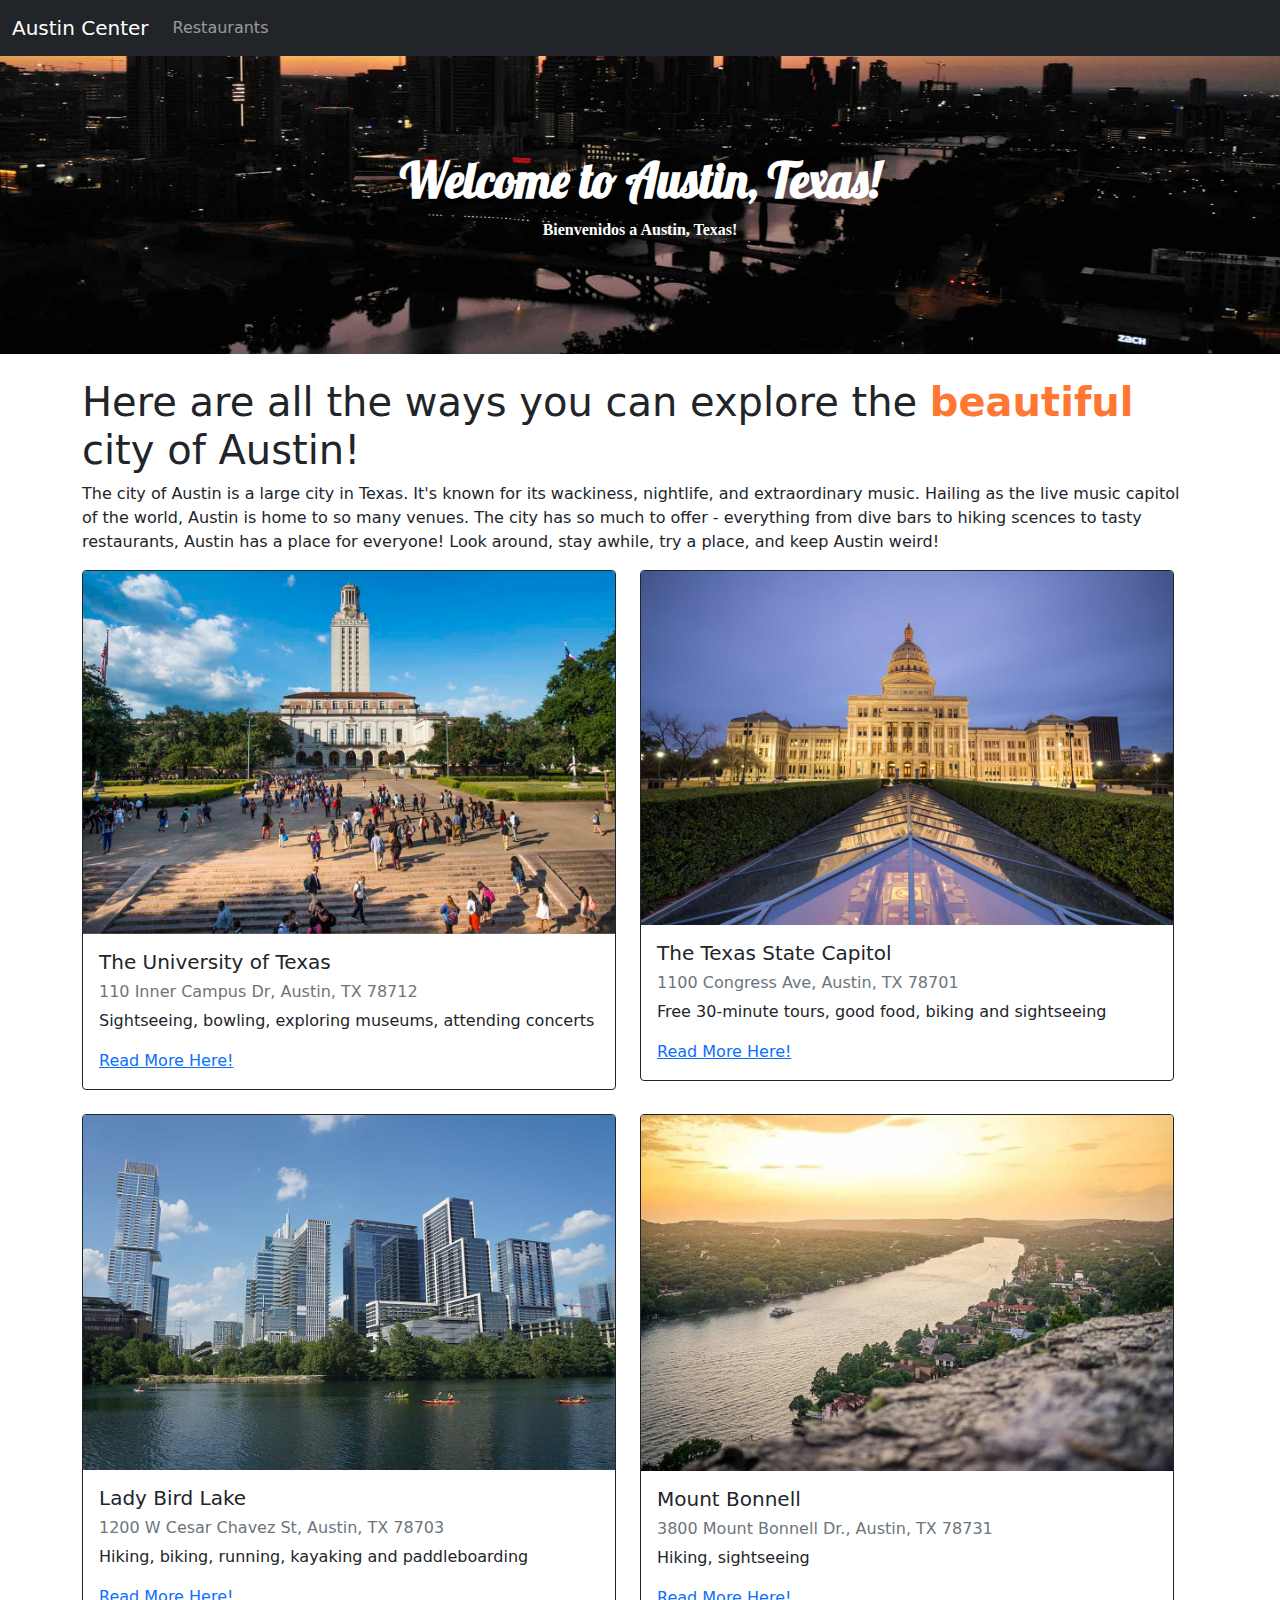
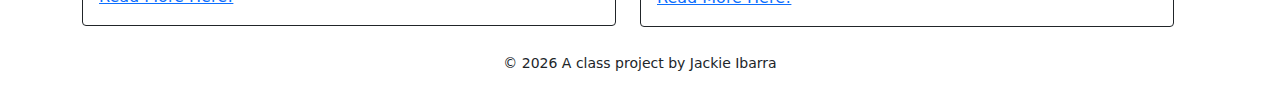
<file: docs/index.html>
<!doctype html>
<html lang="en">
  <!-- A Intro to Coding for Journalists class project -->
  <head>
    <title> Welcome to Austin | Home </title>
    <meta name="description" content="Default description">
    <meta charset="utf-8">
    <meta http-equiv="X-UA-Compatible" content="IE=edge"/>
    <meta name="viewport" content="width=device-width, initial-scale=1, maximum-scale=1">
    <link rel="stylesheet" href="css/main.css">
    <link rel="preconnect" href="https://fonts.googleapis.com">
    <link rel="preconnect" href="https://fonts.gstatic.com" crossorigin>
    <link href="https://fonts.googleapis.com/css2?family=Acme&family=Indie+Flower&display=swap" rel="stylesheet">
    <link rel="preconnect" href="https://fonts.googleapis.com">
    <link rel="preconnect" href="https://fonts.gstatic.com" crossorigin>
    <link href="https://fonts.googleapis.com/css2?family=Acme&family=Indie+Flower&family=Lobster&display=swap" rel="stylesheet">
  </head>
  <body>
    <nav class="navbar navbar-expand-lg navbar-dark bg-dark">
  <div class="container-fluid">
    <a class="navbar-brand" href="index.html">Austin Center</a>
    <button class="navbar-toggler" type="button" data-bs-toggle="collapse" data-bs-target="#navbarNavDropdown" aria-controls="navbarNavDropdown" aria-expanded="false" aria-label="Toggle navigation">
      <span class="navbar-toggler-icon"></span>
    </button>
  <div class="collapse navbar-collapse" id="navbarNavDropdown">
    <ul class="navbar-nav">
      <li class="nav-item">
         <a class="nav-link" href="restaurants.html">Restaurants</a>
      </li>
    </ul>
    </div>
  </div>
</nav>
    <div id="jumbo" class="p-5 mb-4 bg-light">
  <div class="container-fluid py-5 text-center">
    <h1 class="display-5 fw-bold">Welcome to Austin, Texas!</h1>
    <p id= "subheader" class= "fw-bold">Bienvenidos a Austin, Texas!</p>
  </div>
</div>

    
<div class="container">
  <div class="row">
    <div class="col">
      <h1>Here are all the ways you can explore the <span style="color:#FF7733;font-weight:bold" >beautiful </span> city of Austin!</h1>
      <p>The city of Austin is a large city in Texas. It's known for its wackiness, nightlife, and extraordinary music. Hailing as the live music capitol of the world, Austin is home to so many venues. The city has so much to offer - everything from dive bars to hiking scences to tasty restaurants, Austin has a place for everyone! Look around, stay awhile, try a place, and keep Austin weird! </p>
    </div>
  <div class="row">
    
    <div class="col-sm-6 col-lg-6">
      <div class="card mb-4 border-dark">
        <img src= "img/univ-of-tx.jpg" class="card-img-top" alt="a restaurant in Austin"> 
        <div class="card-body">
          <h5 class="card-title">The University of Texas</h5>
          <h6 class= "card-subhead text-secondary"> 110 Inner Campus Dr, Austin, TX 78712</h6>
          <p class= "card-text"> Sightseeing, bowling, exploring museums, attending concerts</p>
          <a href="blog/university-of-texas.html" target="_blank" >Read More Here!</a>
      </div>
    </div>
  </div>
    
    <div class="col-sm-6 col-lg-6">
      <div class="card mb-4 border-dark">
        <img src= "img/texas-state-capitol.jpg" class="card-img-top" alt="a restaurant in Austin"> 
        <div class="card-body">
          <h5 class="card-title">The Texas State Capitol</h5>
          <h6 class= "card-subhead text-secondary"> 1100 Congress Ave, Austin, TX 78701</h6>
          <p class= "card-text"> Free 30-minute tours, good food, biking and sightseeing</p>
          <a href="blog/texas-state-capitol.html" target="_blank" >Read More Here!</a>
      </div>
    </div>
  </div>
    
    <div class="col-sm-6 col-lg-6">
      <div class="card mb-4 border-dark">
        <img src= "img/lady-bird-lake.jpg" class="card-img-top" alt="a restaurant in Austin"> 
        <div class="card-body">
          <h5 class="card-title">Lady Bird Lake</h5>
          <h6 class= "card-subhead text-secondary"> 1200 W Cesar Chavez St, Austin, TX 78703</h6>
          <p class= "card-text"> Hiking, biking, running, kayaking and paddleboarding</p>
          <a href="blog/lady-bird-lake.html" target="_blank" >Read More Here!</a>
      </div>
    </div>
  </div>
    
    <div class="col-sm-6 col-lg-6">
      <div class="card mb-4 border-dark">
        <img src= "img/mount-bonnell.jpg" class="card-img-top" alt="a restaurant in Austin"> 
        <div class="card-body">
          <h5 class="card-title">Mount Bonnell</h5>
          <h6 class= "card-subhead text-secondary"> 3800 Mount Bonnell Dr., Austin, TX 78731</h6>
          <p class= "card-text"> Hiking, sightseeing</p>
          <a href="blog/mount-bonnell.html" target="_blank" >Read More Here!</a>
      </div>
    </div>
  </div>
    
  </div>
</div>


    <footer>
<p id="legal" class="center-block text-center">
  <small>&copy; <span class="copyright-year"></span>
  A class project by Jackie Ibarra
</p>
</footer>


    <script src="js/jquery.js"></script>
    <script src="js/popper.js"></script>
    <script src="js/bootstrap.js"></script>
    <script src="js/scripts.js"></script>
  </body>
</html>
</file>
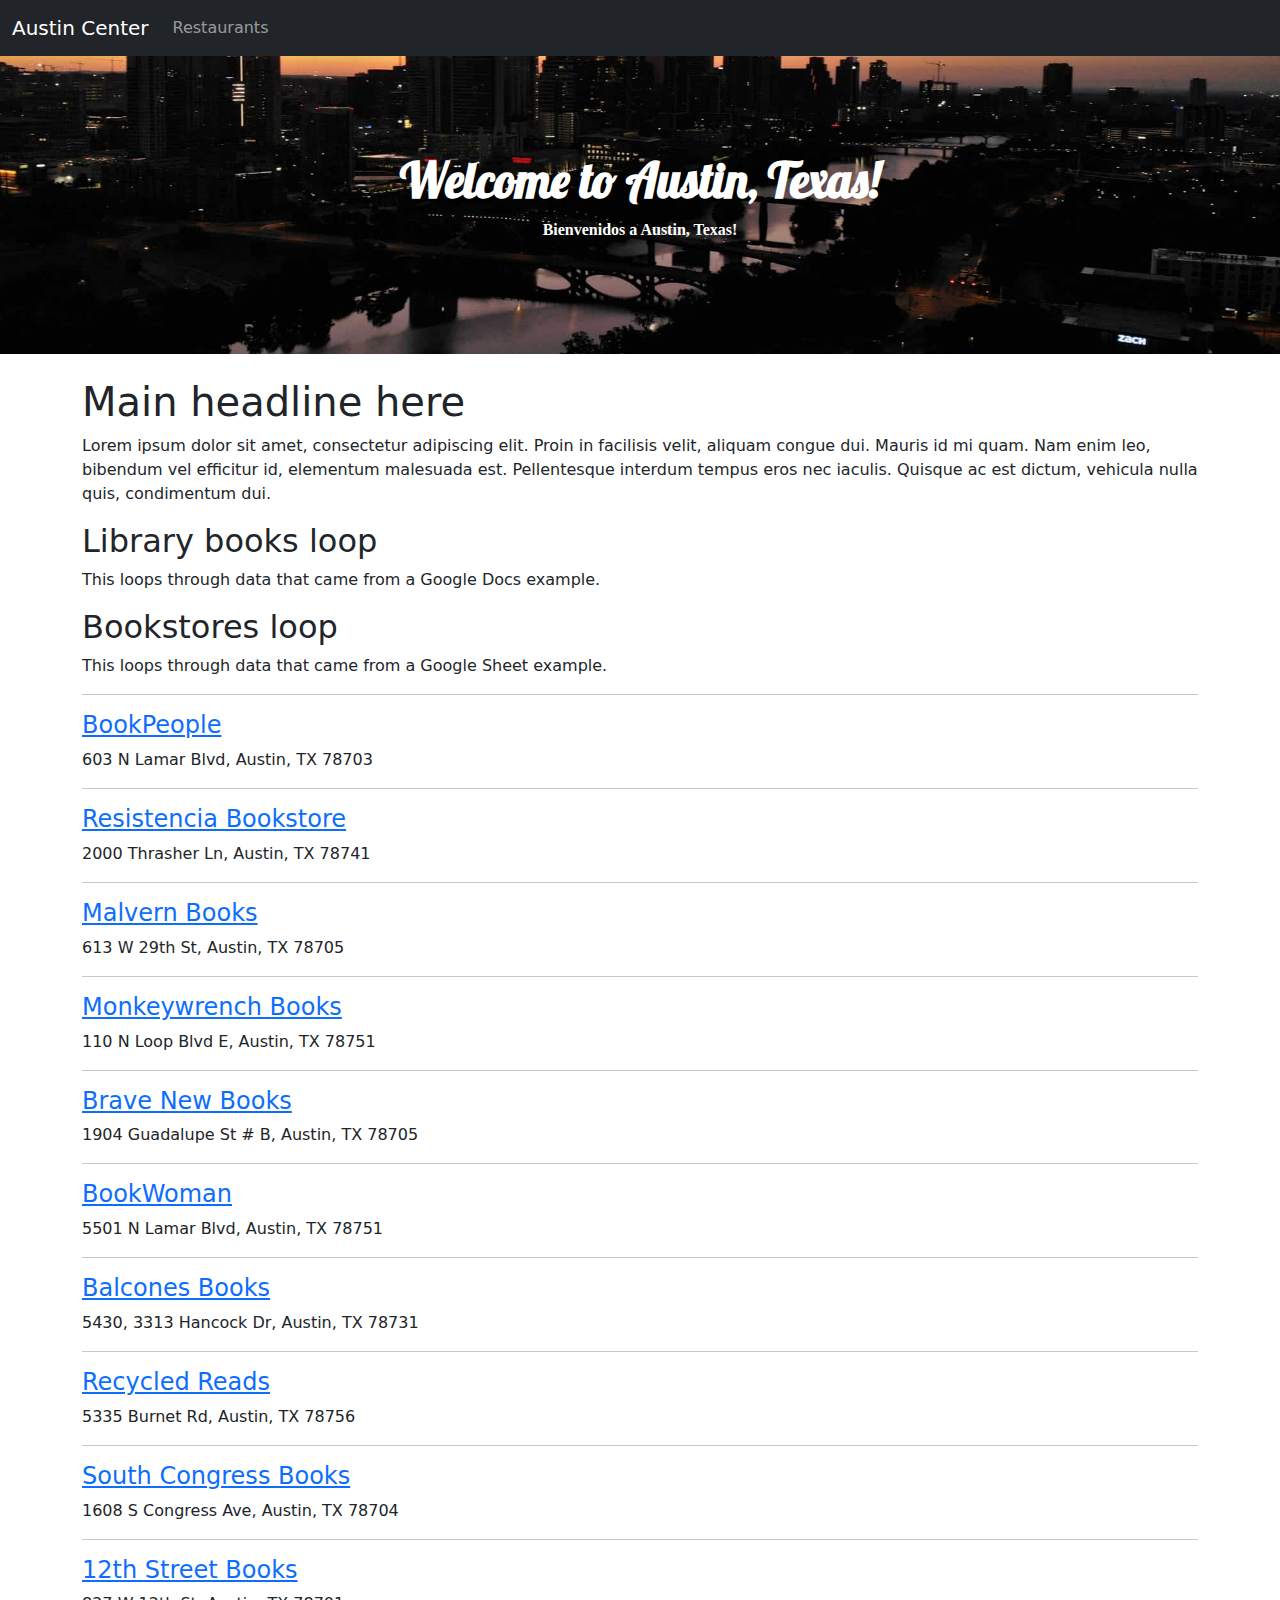
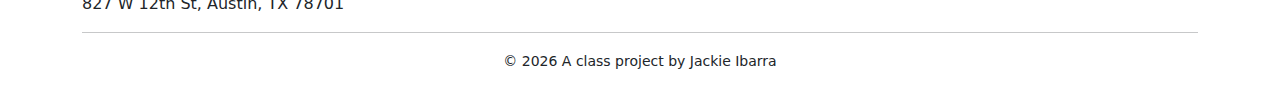
<file: docs/index-example.html>
<!doctype html>
<html lang="en">
  <!-- A Intro to Coding for Journalists class project -->
  <head>
    <title> Welcome to Austin |Index page title</title>
    <meta name="description" content="The index search description for this page goes here.">
    <meta charset="utf-8">
    <meta http-equiv="X-UA-Compatible" content="IE=edge"/>
    <meta name="viewport" content="width=device-width, initial-scale=1, maximum-scale=1">
    <link rel="stylesheet" href="css/main.css">
    <link rel="preconnect" href="https://fonts.googleapis.com">
    <link rel="preconnect" href="https://fonts.gstatic.com" crossorigin>
    <link href="https://fonts.googleapis.com/css2?family=Acme&family=Indie+Flower&display=swap" rel="stylesheet">
    <link rel="preconnect" href="https://fonts.googleapis.com">
    <link rel="preconnect" href="https://fonts.gstatic.com" crossorigin>
    <link href="https://fonts.googleapis.com/css2?family=Acme&family=Indie+Flower&family=Lobster&display=swap" rel="stylesheet">
  </head>
  <body>
    <nav class="navbar navbar-expand-lg navbar-dark bg-dark">
  <div class="container-fluid">
    <a class="navbar-brand" href="index.html">Austin Center</a>
    <button class="navbar-toggler" type="button" data-bs-toggle="collapse" data-bs-target="#navbarNavDropdown" aria-controls="navbarNavDropdown" aria-expanded="false" aria-label="Toggle navigation">
      <span class="navbar-toggler-icon"></span>
    </button>
  <div class="collapse navbar-collapse" id="navbarNavDropdown">
    <ul class="navbar-nav">
      <li class="nav-item">
         <a class="nav-link" href="restaurants.html">Restaurants</a>
      </li>
    </ul>
    </div>
  </div>
</nav>
    <div id="jumbo" class="p-5 mb-4 bg-light">
  <div class="container-fluid py-5 text-center">
    <h1 class="display-5 fw-bold">Welcome to Austin, Texas!</h1>
    <p id= "subheader" class= "fw-bold">Bienvenidos a Austin, Texas!</p>
  </div>
</div>

    
<div class="container">
  <h1>Main headline here</h1>
  <p>Lorem ipsum dolor sit amet, consectetur adipiscing elit. Proin in facilisis velit, aliquam congue dui. Mauris id mi quam. Nam enim leo, bibendum vel efficitur id, elementum malesuada est. Pellentesque interdum tempus eros nec iaculis. Quisque ac est dictum, vehicula nulla quis, condimentum dui.</p>
  <h2>Library books loop</h2>
  <p>This loops through data that came from a Google Docs example.</p>
  <div class="row">
    
  </div>
  <h2>Bookstores loop</h2>
  <p>This loops through data that came from a Google Sheet example.</p>
  <hr>
  
    <h3><a href="https://www.bookpeople.com/" target="_blank">BookPeople</a></h3>
    <p>603 N Lamar Blvd, Austin, TX 78703</p>
    <hr>
  
    <h3><a href="https://www.resistenciabooks.com/" target="_blank">Resistencia Bookstore</a></h3>
    <p>2000 Thrasher Ln, Austin, TX 78741</p>
    <hr>
  
    <h3><a href="http://malvernbooks.com/" target="_blank">Malvern Books</a></h3>
    <p>613 W 29th St, Austin, TX 78705</p>
    <hr>
  
    <h3><a href="https://www.monkeywrenchbooks.org/" target="_blank">Monkeywrench Books</a></h3>
    <p>110 N Loop Blvd E, Austin, TX 78751</p>
    <hr>
  
    <h3><a href="https://www.facebook.com/bravenewbookstore/" target="_blank">Brave New Books</a></h3>
    <p>1904 Guadalupe St # B, Austin, TX 78705</p>
    <hr>
  
    <h3><a href="https://www.ebookwoman.com/" target="_blank">BookWoman</a></h3>
    <p>5501 N Lamar Blvd, Austin, TX 78751</p>
    <hr>
  
    <h3><a href="https://balconesbooks.com/" target="_blank">Balcones Books</a></h3>
    <p>5430, 3313 Hancock Dr, Austin, TX 78731</p>
    <hr>
  
    <h3><a href="http://library.austintexas.gov/recycled-reads" target="_blank">Recycled Reads</a></h3>
    <p>5335 Burnet Rd, Austin, TX 78756</p>
    <hr>
  
    <h3><a href="https://southcongressbooks.com/" target="_blank">South Congress Books</a></h3>
    <p>1608 S Congress Ave, Austin, TX 78704</p>
    <hr>
  
    <h3><a href="https://www.12thstreetbooks.com/" target="_blank">12th Street Books</a></h3>
    <p>827 W 12th St, Austin, TX 78701</p>
    <hr>
  
</div>


    <footer>
<p id="legal" class="center-block text-center">
  <small>&copy; <span class="copyright-year"></span>
  A class project by Jackie Ibarra
</p>
</footer>


    <script src="js/jquery.js"></script>
    <script src="js/popper.js"></script>
    <script src="js/bootstrap.js"></script>
    <script src="js/scripts.js"></script>
  </body>
</html>
</file>
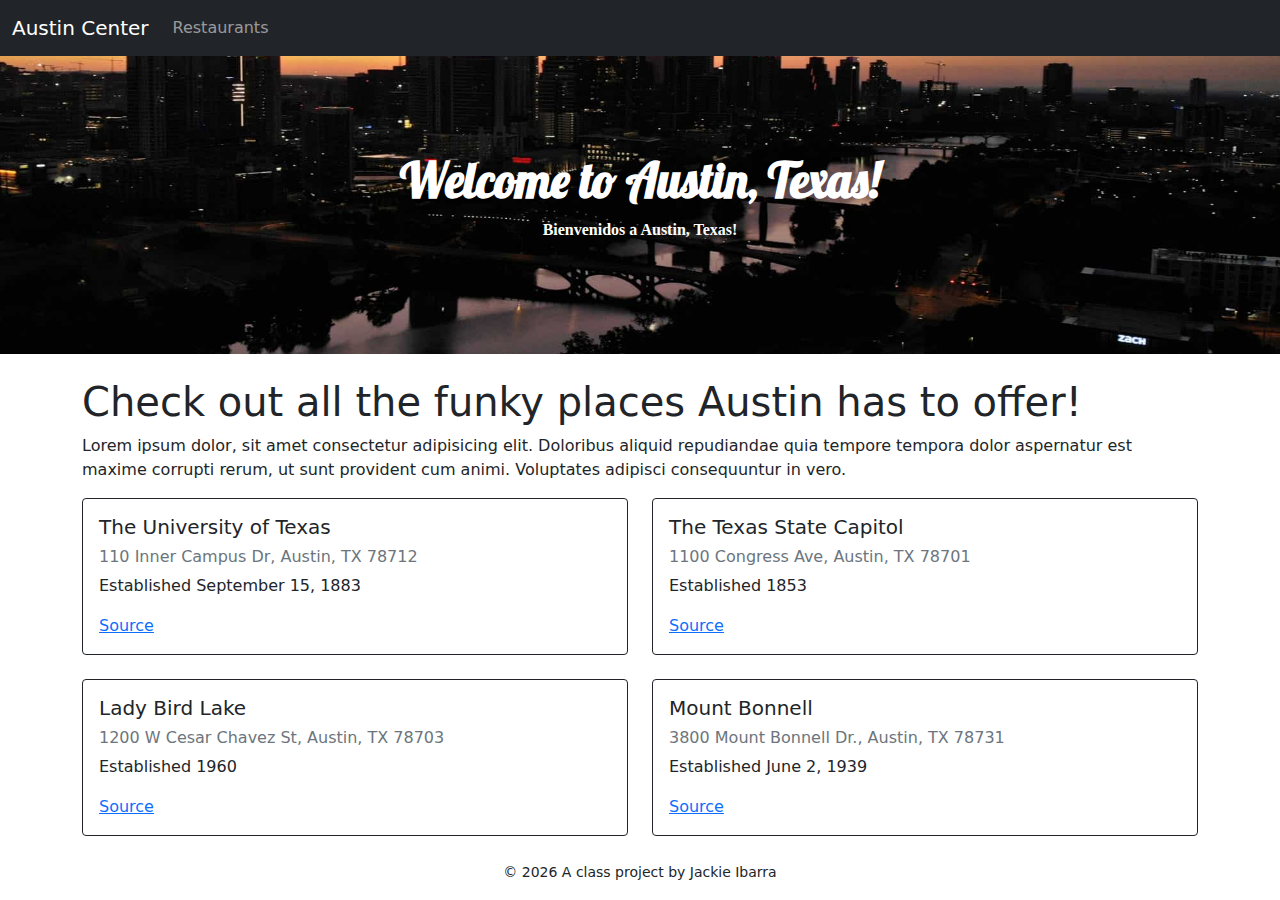
<file: docs/landmarks.html>
<!doctype html>
<html lang="en">
  <!-- A Intro to Coding for Journalists class project -->
  <head>
    <title> Welcome to Austin |Home</title>
    <meta name="description" content="Default description">
    <meta charset="utf-8">
    <meta http-equiv="X-UA-Compatible" content="IE=edge"/>
    <meta name="viewport" content="width=device-width, initial-scale=1, maximum-scale=1">
    <link rel="stylesheet" href="css/main.css">
    <link rel="preconnect" href="https://fonts.googleapis.com">
    <link rel="preconnect" href="https://fonts.gstatic.com" crossorigin>
    <link href="https://fonts.googleapis.com/css2?family=Acme&family=Indie+Flower&display=swap" rel="stylesheet">
    <link rel="preconnect" href="https://fonts.googleapis.com">
    <link rel="preconnect" href="https://fonts.gstatic.com" crossorigin>
    <link href="https://fonts.googleapis.com/css2?family=Acme&family=Indie+Flower&family=Lobster&display=swap" rel="stylesheet">
  </head>
  <body>
    <nav class="navbar navbar-expand-lg navbar-dark bg-dark">
  <div class="container-fluid">
    <a class="navbar-brand" href="index.html">Austin Center</a>
    <button class="navbar-toggler" type="button" data-bs-toggle="collapse" data-bs-target="#navbarNavDropdown" aria-controls="navbarNavDropdown" aria-expanded="false" aria-label="Toggle navigation">
      <span class="navbar-toggler-icon"></span>
    </button>
  <div class="collapse navbar-collapse" id="navbarNavDropdown">
    <ul class="navbar-nav">
      <li class="nav-item">
         <a class="nav-link" href="restaurants.html">Restaurants</a>
      </li>
    </ul>
    </div>
  </div>
</nav>
    <div id="jumbo" class="p-5 mb-4 bg-light">
  <div class="container-fluid py-5 text-center">
    <h1 class="display-5 fw-bold">Welcome to Austin, Texas!</h1>
    <p id= "subheader" class= "fw-bold">Bienvenidos a Austin, Texas!</p>
  </div>
</div>

    
<article class="container">
  <h1>Check out all the funky places Austin has to offer!</h1>
  <p>Lorem ipsum dolor, sit amet consectetur adipisicing elit. Doloribus aliquid repudiandae quia tempore tempora dolor aspernatur est maxime corrupti rerum, ut sunt provident cum animi. Voluptates adipisci consequuntur in vero.</p>
  <div class="row">
    
    <div class="col-sm-6 col-lg-6">
      <div class="card mb-4 border-dark">
        <div class="card-body">
          <h5 class="card-title"> The University of Texas</h5>
          <h6 class="card-subhead text-secondary"> 110 Inner Campus Dr, Austin, TX 78712 </h6>
          <p class="card-text"> Established September 15, 1883</p>
          <a href="http://www.utexas.edu" target="_blank" >Source</a>
      </div>
    </div>
  </div>
    
    <div class="col-sm-6 col-lg-6">
      <div class="card mb-4 border-dark">
        <div class="card-body">
          <h5 class="card-title"> The Texas State Capitol</h5>
          <h6 class="card-subhead text-secondary"> 1100 Congress Ave, Austin, TX 78701 </h6>
          <p class="card-text"> Established 1853</p>
          <a href="http://https://tspb.texas.gov/prop/tc/tc/capitol.html" target="_blank" >Source</a>
      </div>
    </div>
  </div>
    
    <div class="col-sm-6 col-lg-6">
      <div class="card mb-4 border-dark">
        <div class="card-body">
          <h5 class="card-title"> Lady Bird Lake</h5>
          <h6 class="card-subhead text-secondary"> 1200 W Cesar Chavez St, Austin, TX 78703 </h6>
          <p class="card-text"> Established 1960</p>
          <a href="https://austintexas.gov/page/lady-bird-lake" target="_blank" >Source</a>
      </div>
    </div>
  </div>
    
    <div class="col-sm-6 col-lg-6">
      <div class="card mb-4 border-dark">
        <div class="card-body">
          <h5 class="card-title"> Mount Bonnell</h5>
          <h6 class="card-subhead text-secondary"> 3800 Mount Bonnell Dr., Austin, TX 78731 </h6>
          <p class="card-text"> Established June 2, 1939</p>
          <a href="https://www.austintexas.org/listings/covert-park-at-mt-bonnell/2925/" target="_blank" >Source</a>
      </div>
    </div>
  </div>
    
</div>
</article>


    <footer>
<p id="legal" class="center-block text-center">
  <small>&copy; <span class="copyright-year"></span>
  A class project by Jackie Ibarra
</p>
</footer>


    <script src="js/jquery.js"></script>
    <script src="js/popper.js"></script>
    <script src="js/bootstrap.js"></script>
    <script src="js/scripts.js"></script>
  </body>
</html>
</file>
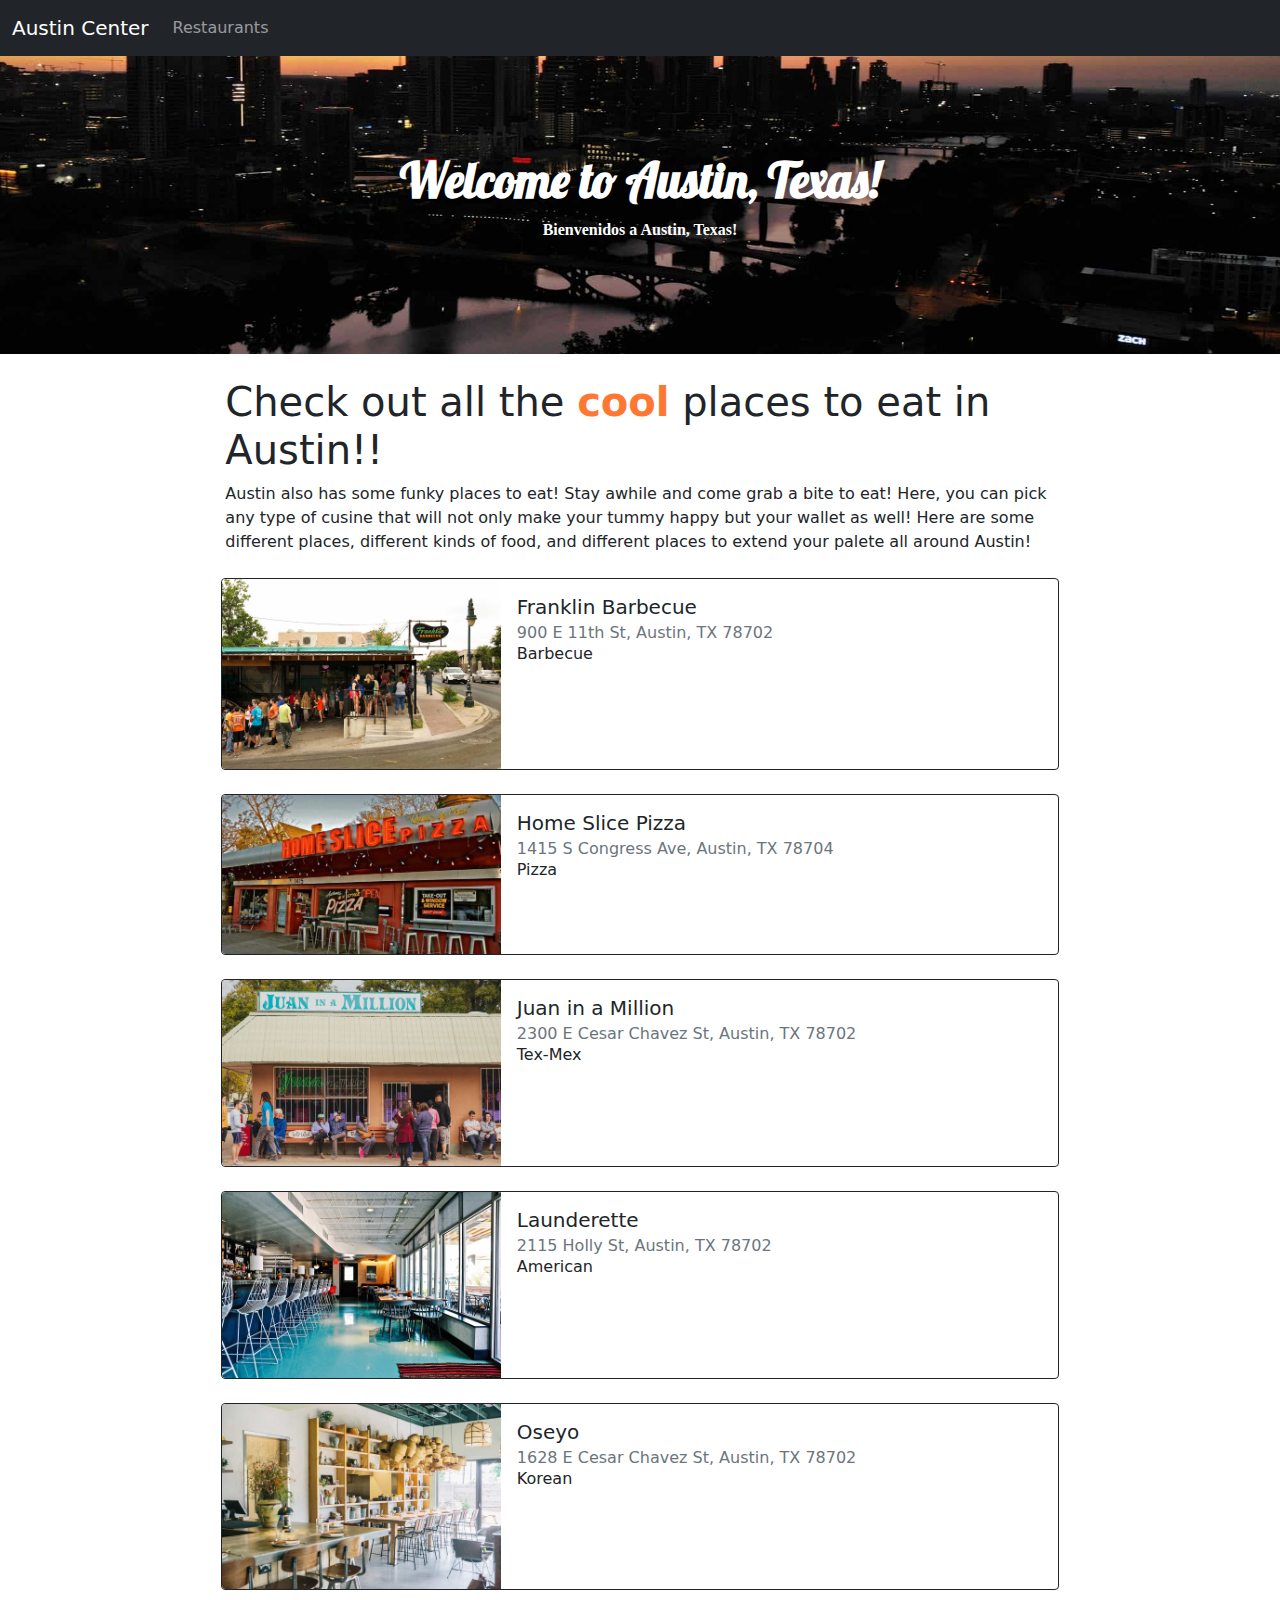
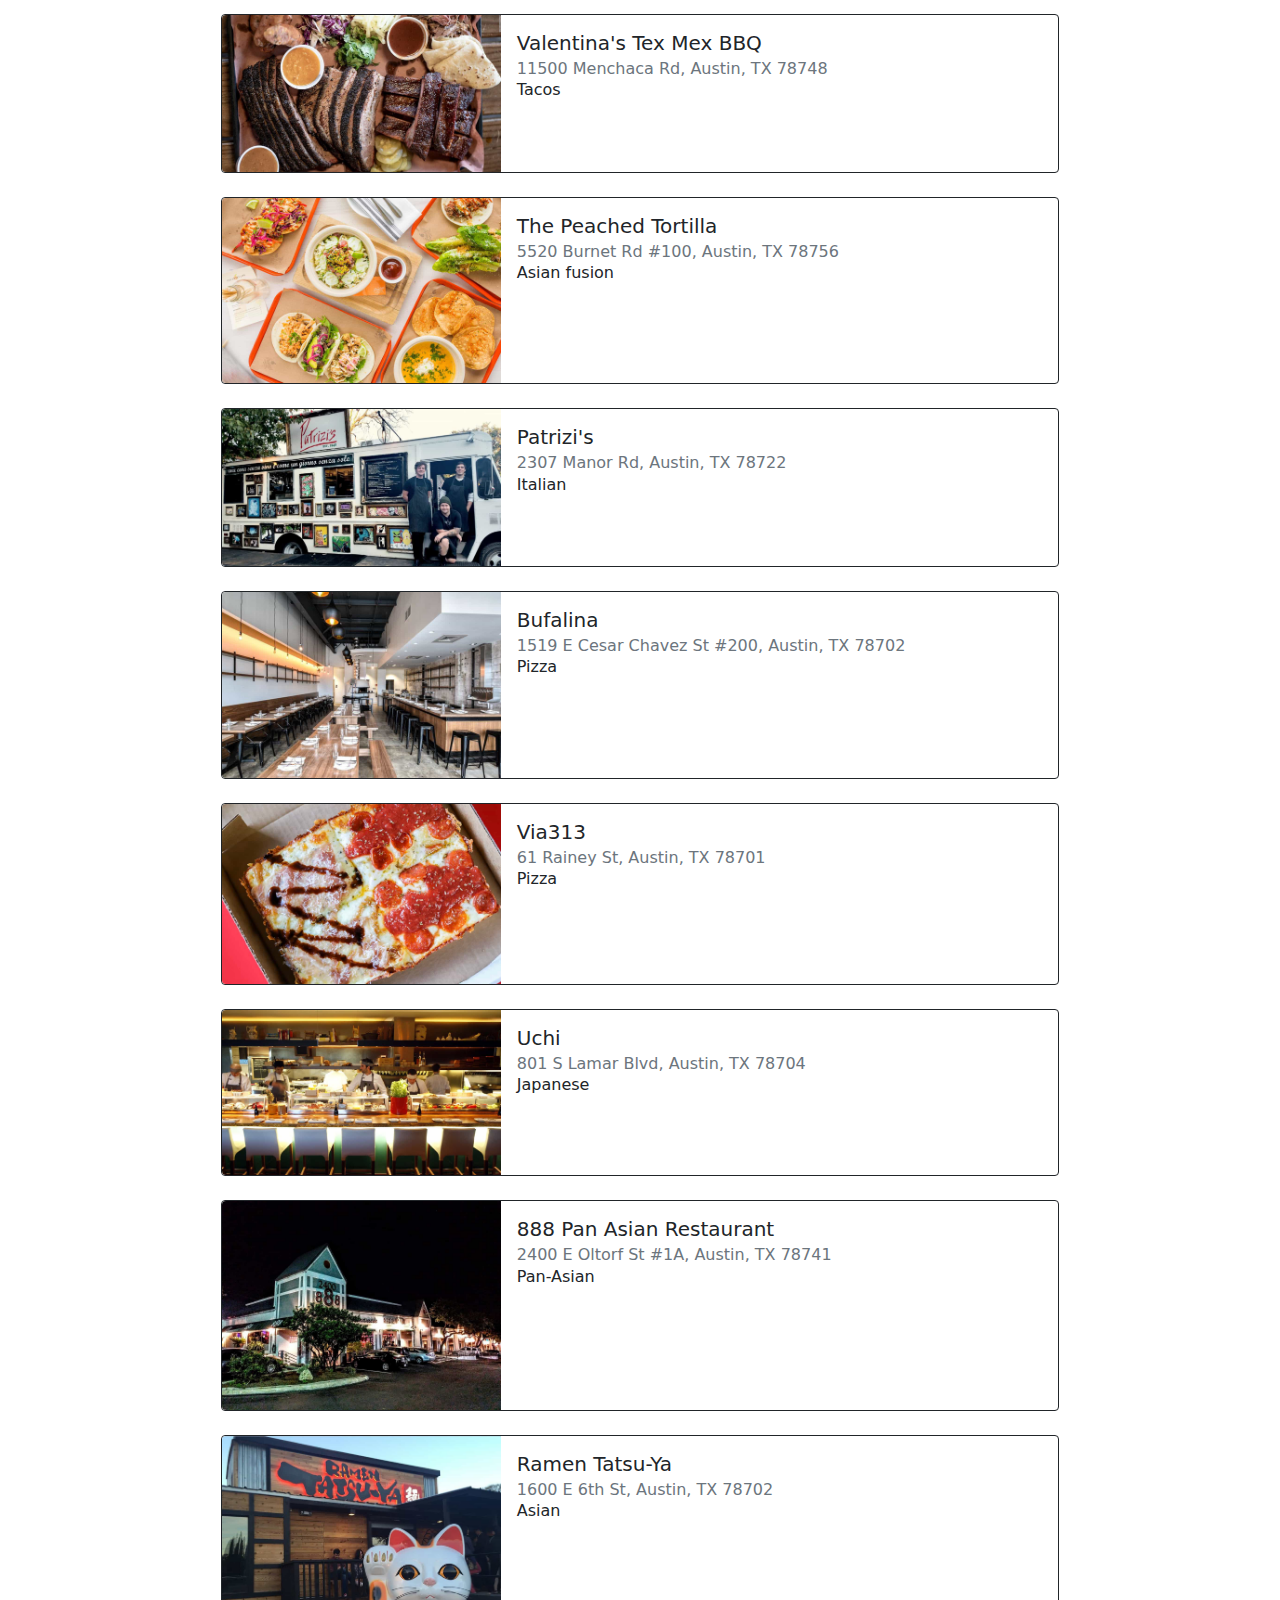
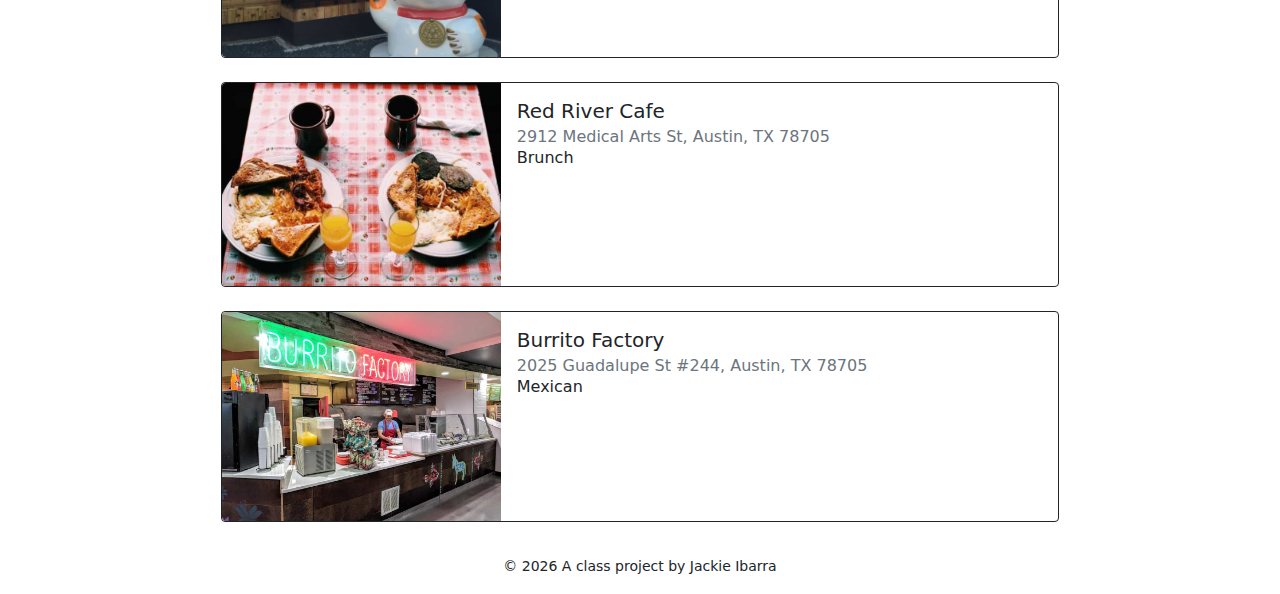
<file: docs/restaurants.html>
<!doctype html>
<html lang="en">
  <!-- A Intro to Coding for Journalists class project -->
  <head>
    <title> Welcome to Austin | Restaurants </title>
    <meta name="description" content="Default description">
    <meta charset="utf-8">
    <meta http-equiv="X-UA-Compatible" content="IE=edge"/>
    <meta name="viewport" content="width=device-width, initial-scale=1, maximum-scale=1">
    <link rel="stylesheet" href="css/main.css">
    <link rel="preconnect" href="https://fonts.googleapis.com">
    <link rel="preconnect" href="https://fonts.gstatic.com" crossorigin>
    <link href="https://fonts.googleapis.com/css2?family=Acme&family=Indie+Flower&display=swap" rel="stylesheet">
    <link rel="preconnect" href="https://fonts.googleapis.com">
    <link rel="preconnect" href="https://fonts.gstatic.com" crossorigin>
    <link href="https://fonts.googleapis.com/css2?family=Acme&family=Indie+Flower&family=Lobster&display=swap" rel="stylesheet">
  </head>
  <body>
    <nav class="navbar navbar-expand-lg navbar-dark bg-dark">
  <div class="container-fluid">
    <a class="navbar-brand" href="index.html">Austin Center</a>
    <button class="navbar-toggler" type="button" data-bs-toggle="collapse" data-bs-target="#navbarNavDropdown" aria-controls="navbarNavDropdown" aria-expanded="false" aria-label="Toggle navigation">
      <span class="navbar-toggler-icon"></span>
    </button>
  <div class="collapse navbar-collapse" id="navbarNavDropdown">
    <ul class="navbar-nav">
      <li class="nav-item">
         <a class="nav-link" href="restaurants.html">Restaurants</a>
      </li>
    </ul>
    </div>
  </div>
</nav>
    <div id="jumbo" class="p-5 mb-4 bg-light">
  <div class="container-fluid py-5 text-center">
    <h1 class="display-5 fw-bold">Welcome to Austin, Texas!</h1>
    <p id= "subheader" class= "fw-bold">Bienvenidos a Austin, Texas!</p>
  </div>
</div>

    
<article class="container col-lg-8">
  <h1>Check out all the <span style="color:#FF7733;font-weight: bold;" >cool</span> places to eat in Austin!!</h1>
  <p>Austin also has some funky places to eat! Stay awhile and come grab a bite to eat! Here, you can pick any type of cusine that will not only make your tummy happy but your wallet as well! Here are some different places, different kinds of food, and different places to extend your palete all around Austin!</p>
  <div class="row">
    <div class="p-2">
    
    <div class="card border-dark mb-4">
    <div class="row g-0">
      <div class="col-lg-4">
        <img src="img/franklin-bbq.jpg" class="img-fluid rounded-start" alt="...">
      </div>
      <div class="col-lg-8">
        <div class="card-body">
          <h5 class="card-title">Franklin Barbecue</h5>
          <h6 class="card-subtitle text-muted">900 E 11th St, Austin, TX 78702</h6>
          <p class="card-text">Barbecue</p>
        </div>
      </div>
  </div>
</div>
    
    <div class="card border-dark mb-4">
    <div class="row g-0">
      <div class="col-lg-4">
        <img src="img/homeslice-pizza.jpg" class="img-fluid rounded-start" alt="...">
      </div>
      <div class="col-lg-8">
        <div class="card-body">
          <h5 class="card-title">Home Slice Pizza</h5>
          <h6 class="card-subtitle text-muted">1415 S Congress Ave, Austin, TX 78704</h6>
          <p class="card-text">Pizza</p>
        </div>
      </div>
  </div>
</div>
    
    <div class="card border-dark mb-4">
    <div class="row g-0">
      <div class="col-lg-4">
        <img src="img/juan-in-a-million.jpg" class="img-fluid rounded-start" alt="...">
      </div>
      <div class="col-lg-8">
        <div class="card-body">
          <h5 class="card-title">Juan in a Million</h5>
          <h6 class="card-subtitle text-muted">2300 E Cesar Chavez St, Austin, TX 78702</h6>
          <p class="card-text">Tex-Mex</p>
        </div>
      </div>
  </div>
</div>
    
    <div class="card border-dark mb-4">
    <div class="row g-0">
      <div class="col-lg-4">
        <img src="img/launderette.jpg" class="img-fluid rounded-start" alt="...">
      </div>
      <div class="col-lg-8">
        <div class="card-body">
          <h5 class="card-title">Launderette</h5>
          <h6 class="card-subtitle text-muted">2115 Holly St, Austin, TX 78702</h6>
          <p class="card-text">American</p>
        </div>
      </div>
  </div>
</div>
    
    <div class="card border-dark mb-4">
    <div class="row g-0">
      <div class="col-lg-4">
        <img src="img/oseyo.jpg" class="img-fluid rounded-start" alt="...">
      </div>
      <div class="col-lg-8">
        <div class="card-body">
          <h5 class="card-title">Oseyo</h5>
          <h6 class="card-subtitle text-muted">1628 E Cesar Chavez St, Austin, TX 78702</h6>
          <p class="card-text">Korean</p>
        </div>
      </div>
  </div>
</div>
    
    <div class="card border-dark mb-4">
    <div class="row g-0">
      <div class="col-lg-4">
        <img src="img/valentinas.jpg" class="img-fluid rounded-start" alt="...">
      </div>
      <div class="col-lg-8">
        <div class="card-body">
          <h5 class="card-title">Valentina&#39;s Tex Mex BBQ</h5>
          <h6 class="card-subtitle text-muted">11500 Menchaca Rd, Austin, TX 78748</h6>
          <p class="card-text">Tacos</p>
        </div>
      </div>
  </div>
</div>
    
    <div class="card border-dark mb-4">
    <div class="row g-0">
      <div class="col-lg-4">
        <img src="img/peached-tortilla.jpg" class="img-fluid rounded-start" alt="...">
      </div>
      <div class="col-lg-8">
        <div class="card-body">
          <h5 class="card-title">The Peached Tortilla</h5>
          <h6 class="card-subtitle text-muted">5520 Burnet Rd #100, Austin, TX 78756</h6>
          <p class="card-text">Asian fusion</p>
        </div>
      </div>
  </div>
</div>
    
    <div class="card border-dark mb-4">
    <div class="row g-0">
      <div class="col-lg-4">
        <img src="img/patrizis.jpg" class="img-fluid rounded-start" alt="...">
      </div>
      <div class="col-lg-8">
        <div class="card-body">
          <h5 class="card-title">Patrizi&#39;s</h5>
          <h6 class="card-subtitle text-muted">2307 Manor Rd, Austin, TX 78722</h6>
          <p class="card-text">Italian</p>
        </div>
      </div>
  </div>
</div>
    
    <div class="card border-dark mb-4">
    <div class="row g-0">
      <div class="col-lg-4">
        <img src="img/bufalina.jpg" class="img-fluid rounded-start" alt="...">
      </div>
      <div class="col-lg-8">
        <div class="card-body">
          <h5 class="card-title">Bufalina</h5>
          <h6 class="card-subtitle text-muted">1519 E Cesar Chavez St #200, Austin, TX 78702</h6>
          <p class="card-text">Pizza</p>
        </div>
      </div>
  </div>
</div>
    
    <div class="card border-dark mb-4">
    <div class="row g-0">
      <div class="col-lg-4">
        <img src="img/via313.jpg" class="img-fluid rounded-start" alt="...">
      </div>
      <div class="col-lg-8">
        <div class="card-body">
          <h5 class="card-title">Via313</h5>
          <h6 class="card-subtitle text-muted">61 Rainey St, Austin, TX 78701</h6>
          <p class="card-text">Pizza</p>
        </div>
      </div>
  </div>
</div>
    
    <div class="card border-dark mb-4">
    <div class="row g-0">
      <div class="col-lg-4">
        <img src="img/uchi.jpg" class="img-fluid rounded-start" alt="...">
      </div>
      <div class="col-lg-8">
        <div class="card-body">
          <h5 class="card-title">Uchi</h5>
          <h6 class="card-subtitle text-muted">801 S Lamar Blvd, Austin, TX 78704</h6>
          <p class="card-text">Japanese</p>
        </div>
      </div>
  </div>
</div>
    
    <div class="card border-dark mb-4">
    <div class="row g-0">
      <div class="col-lg-4">
        <img src="img/888.jpg" class="img-fluid rounded-start" alt="...">
      </div>
      <div class="col-lg-8">
        <div class="card-body">
          <h5 class="card-title">888 Pan Asian Restaurant</h5>
          <h6 class="card-subtitle text-muted">2400 E Oltorf St #1A, Austin, TX 78741</h6>
          <p class="card-text">Pan-Asian</p>
        </div>
      </div>
  </div>
</div>
    
    <div class="card border-dark mb-4">
    <div class="row g-0">
      <div class="col-lg-4">
        <img src="img/ramentatsuya.jpg" class="img-fluid rounded-start" alt="...">
      </div>
      <div class="col-lg-8">
        <div class="card-body">
          <h5 class="card-title">Ramen Tatsu-Ya</h5>
          <h6 class="card-subtitle text-muted">1600 E 6th St, Austin, TX 78702</h6>
          <p class="card-text">Asian</p>
        </div>
      </div>
  </div>
</div>
    
    <div class="card border-dark mb-4">
    <div class="row g-0">
      <div class="col-lg-4">
        <img src="img/redrivercafe.jpg" class="img-fluid rounded-start" alt="...">
      </div>
      <div class="col-lg-8">
        <div class="card-body">
          <h5 class="card-title">Red River Cafe</h5>
          <h6 class="card-subtitle text-muted">2912 Medical Arts St, Austin, TX 78705</h6>
          <p class="card-text">Brunch</p>
        </div>
      </div>
  </div>
</div>
    
    <div class="card border-dark mb-4">
    <div class="row g-0">
      <div class="col-lg-4">
        <img src="img/burritofactory.jpg" class="img-fluid rounded-start" alt="...">
      </div>
      <div class="col-lg-8">
        <div class="card-body">
          <h5 class="card-title">Burrito Factory</h5>
          <h6 class="card-subtitle text-muted">2025 Guadalupe St #244, Austin, TX 78705</h6>
          <p class="card-text">Mexican</p>
        </div>
      </div>
  </div>
</div>
    
</div>
</article>


    <footer>
<p id="legal" class="center-block text-center">
  <small>&copy; <span class="copyright-year"></span>
  A class project by Jackie Ibarra
</p>
</footer>


    <script src="js/jquery.js"></script>
    <script src="js/popper.js"></script>
    <script src="js/bootstrap.js"></script>
    <script src="js/scripts.js"></script>
  </body>
</html>
</file>
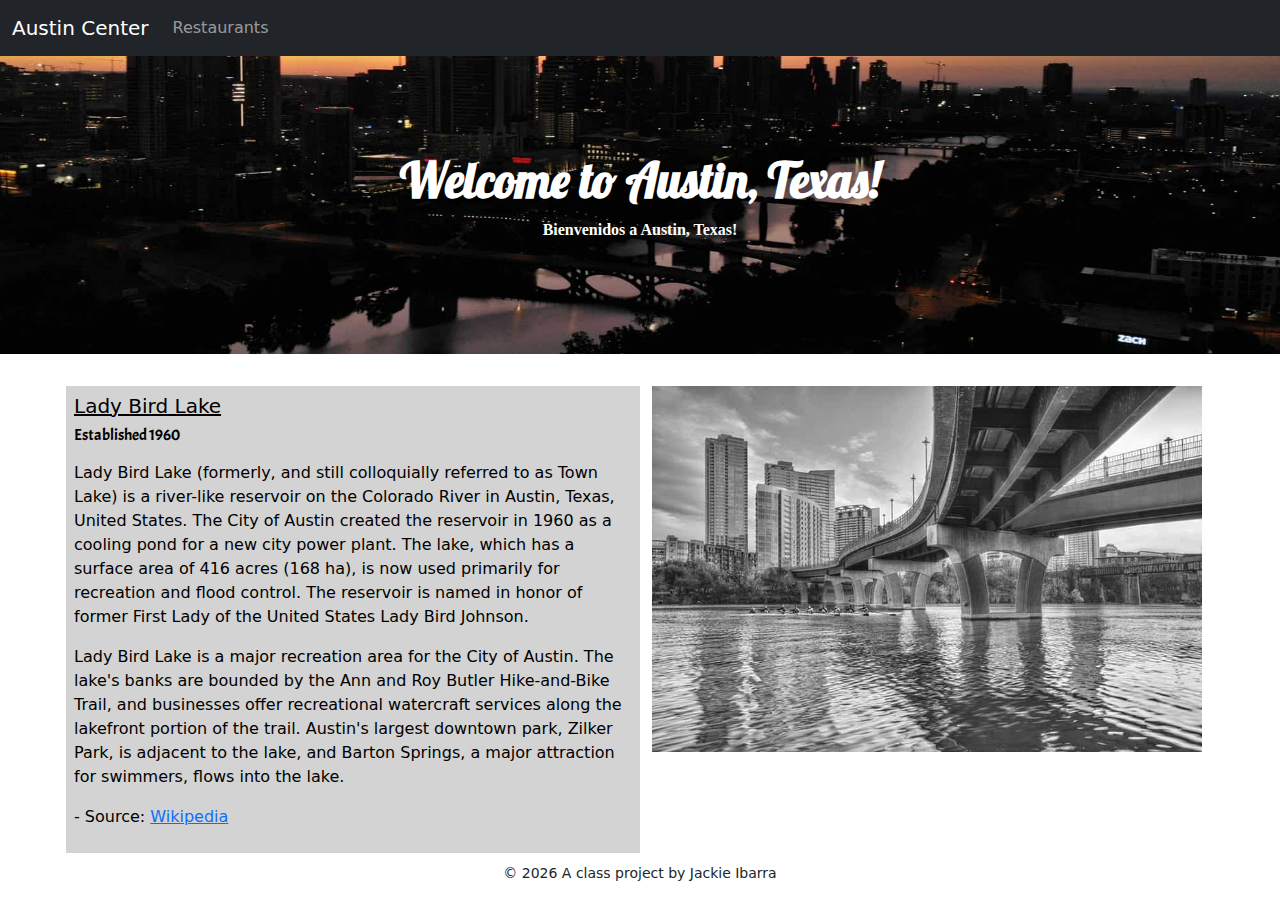
<file: docs/blog/lady-bird-lake.html>
<!doctype html>
<html lang="en">
  <!-- A Intro to Coding for Journalists class project -->
  <head>
    <title> Welcome to Austin |</title>
    <meta name="description" content=" Landmarks ">
    <meta charset="utf-8">
    <meta http-equiv="X-UA-Compatible" content="IE=edge"/>
    <meta name="viewport" content="width=device-width, initial-scale=1, maximum-scale=1">
    <link rel="stylesheet" href="../css/main.css">
    <link rel="preconnect" href="https://fonts.googleapis.com">
    <link rel="preconnect" href="https://fonts.gstatic.com" crossorigin>
    <link href="https://fonts.googleapis.com/css2?family=Acme&family=Indie+Flower&display=swap" rel="stylesheet">
    <link rel="preconnect" href="https://fonts.googleapis.com">
    <link rel="preconnect" href="https://fonts.gstatic.com" crossorigin>
    <link href="https://fonts.googleapis.com/css2?family=Acme&family=Indie+Flower&family=Lobster&display=swap" rel="stylesheet">
  </head>
  <body>
    <nav class="navbar navbar-expand-lg navbar-dark bg-dark">
  <div class="container-fluid">
    <a class="navbar-brand" href="../index.html">Austin Center</a>
    <button class="navbar-toggler" type="button" data-bs-toggle="collapse" data-bs-target="#navbarNavDropdown" aria-controls="navbarNavDropdown" aria-expanded="false" aria-label="Toggle navigation">
      <span class="navbar-toggler-icon"></span>
    </button>
  <div class="collapse navbar-collapse" id="navbarNavDropdown">
    <ul class="navbar-nav">
      <li class="nav-item">
         <a class="nav-link" href="../restaurants.html">Restaurants</a>
      </li>
    </ul>
    </div>
  </div>
</nav>
    <div id="jumbo" class="p-5 mb-4 bg-light">
  <div class="container-fluid py-5 text-center">
    <h1 class="display-5 fw-bold">Welcome to Austin, Texas!</h1>
    <p id= "subheader" class= "fw-bold">Bienvenidos a Austin, Texas!</p>
  </div>
</div>

    
  <article class="container p-2">
    <div class="row">
      <div id= "blog" class="col-md-6 p-2">
        <h5 class= "subheads">Lady Bird Lake</h5>
        <h6 class= "subhead"> Established 1960 </h6>
        <p> <p>Lady Bird Lake (formerly, and still colloquially referred to as Town Lake) is a river-like reservoir on the Colorado River in Austin, Texas, United States. The City of Austin created the reservoir in 1960 as a cooling pond for a new city power plant. The lake, which has a surface area of 416 acres (168 ha), is now used primarily for recreation and flood control. The reservoir is named in honor of former First Lady of the United States Lady Bird Johnson.</p>
<p>Lady Bird Lake is a major recreation area for the City of Austin. The lake's banks are bounded by the Ann and Roy Butler Hike-and-Bike Trail, and businesses offer recreational watercraft services along the lakefront portion of the trail. Austin's largest downtown park, Zilker Park, is adjacent to the lake, and Barton Springs, a major attraction for swimmers, flows into the lake.</p>
<p>- Source: <a href="https://en.wikipedia.org/wiki/Lady_Bird_Lake">Wikipedia</a></p> </p>
      </div>
      <div class="col-md-6">
        <img src="../img/lady-bird-lake-bw.jpg" alt="landmark in black and white" class="img-fluid mb-4">
        


      </div>
    </div>
  </article>


    <footer>
<p id="legal" class="center-block text-center">
  <small>&copy; <span class="copyright-year"></span>
  A class project by Jackie Ibarra
</p>
</footer>


    <script src="../js/jquery.js"></script>
    <script src="../js/popper.js"></script>
    <script src="../js/bootstrap.js"></script>
    <script src="../js/scripts.js"></script>
  </body>
</html>
</file>
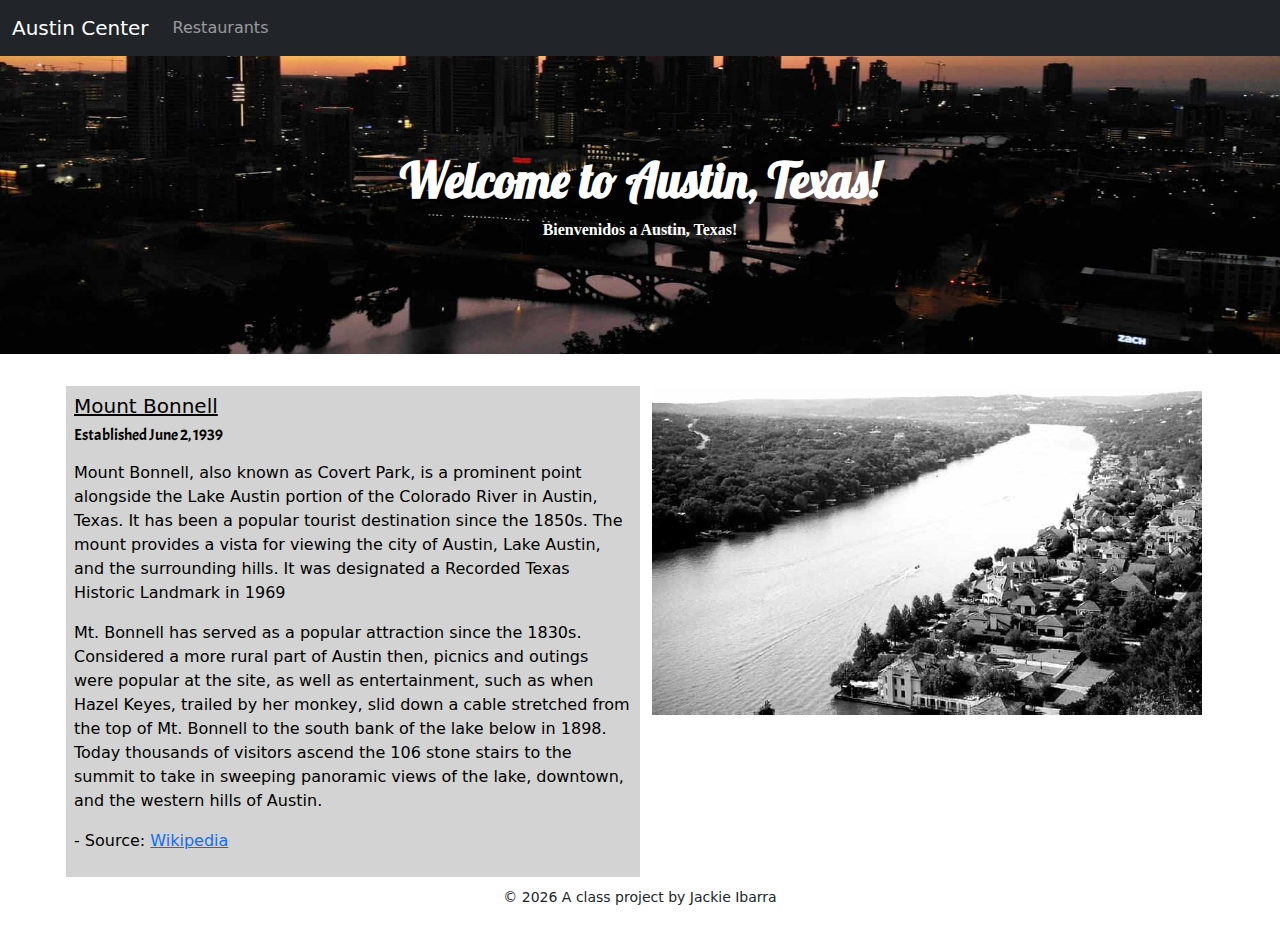
<file: docs/blog/mount-bonnell.html>
<!doctype html>
<html lang="en">
  <!-- A Intro to Coding for Journalists class project -->
  <head>
    <title> Welcome to Austin |</title>
    <meta name="description" content=" Landmarks ">
    <meta charset="utf-8">
    <meta http-equiv="X-UA-Compatible" content="IE=edge"/>
    <meta name="viewport" content="width=device-width, initial-scale=1, maximum-scale=1">
    <link rel="stylesheet" href="../css/main.css">
    <link rel="preconnect" href="https://fonts.googleapis.com">
    <link rel="preconnect" href="https://fonts.gstatic.com" crossorigin>
    <link href="https://fonts.googleapis.com/css2?family=Acme&family=Indie+Flower&display=swap" rel="stylesheet">
    <link rel="preconnect" href="https://fonts.googleapis.com">
    <link rel="preconnect" href="https://fonts.gstatic.com" crossorigin>
    <link href="https://fonts.googleapis.com/css2?family=Acme&family=Indie+Flower&family=Lobster&display=swap" rel="stylesheet">
  </head>
  <body>
    <nav class="navbar navbar-expand-lg navbar-dark bg-dark">
  <div class="container-fluid">
    <a class="navbar-brand" href="../index.html">Austin Center</a>
    <button class="navbar-toggler" type="button" data-bs-toggle="collapse" data-bs-target="#navbarNavDropdown" aria-controls="navbarNavDropdown" aria-expanded="false" aria-label="Toggle navigation">
      <span class="navbar-toggler-icon"></span>
    </button>
  <div class="collapse navbar-collapse" id="navbarNavDropdown">
    <ul class="navbar-nav">
      <li class="nav-item">
         <a class="nav-link" href="../restaurants.html">Restaurants</a>
      </li>
    </ul>
    </div>
  </div>
</nav>
    <div id="jumbo" class="p-5 mb-4 bg-light">
  <div class="container-fluid py-5 text-center">
    <h1 class="display-5 fw-bold">Welcome to Austin, Texas!</h1>
    <p id= "subheader" class= "fw-bold">Bienvenidos a Austin, Texas!</p>
  </div>
</div>

    
  <article class="container p-2">
    <div class="row">
      <div id= "blog" class="col-md-6 p-2">
        <h5 class= "subheads">Mount Bonnell</h5>
        <h6 class= "subhead"> Established June 2, 1939 </h6>
        <p> <p>Mount Bonnell, also known as Covert Park, is a prominent point alongside the Lake Austin portion of the Colorado River in Austin, Texas. It has been a popular tourist destination since the 1850s. The mount provides a vista for viewing the city of Austin, Lake Austin, and the surrounding hills. It was designated a Recorded Texas Historic Landmark in 1969</p>
<p>Mt. Bonnell has served as a popular attraction since the 1830s. Considered a more rural part of Austin then, picnics and outings were popular at the site, as well as entertainment, such as when Hazel Keyes, trailed by her monkey, slid down a cable stretched from the top of Mt. Bonnell to the south bank of the lake below in 1898. Today thousands of visitors ascend the 106 stone stairs to the summit to take in sweeping panoramic views of the lake, downtown, and the western hills of Austin.</p>
<p>- Source: <a href="https://en.wikipedia.org/wiki/Mount_Bonnell">Wikipedia</a></p> </p>
      </div>
      <div class="col-md-6">
        <img src="../img/mount-bonnell-bw.jpg" alt="landmark in black and white" class="img-fluid mb-4">
        


      </div>
    </div>
  </article>


    <footer>
<p id="legal" class="center-block text-center">
  <small>&copy; <span class="copyright-year"></span>
  A class project by Jackie Ibarra
</p>
</footer>


    <script src="../js/jquery.js"></script>
    <script src="../js/popper.js"></script>
    <script src="../js/bootstrap.js"></script>
    <script src="../js/scripts.js"></script>
  </body>
</html>
</file>
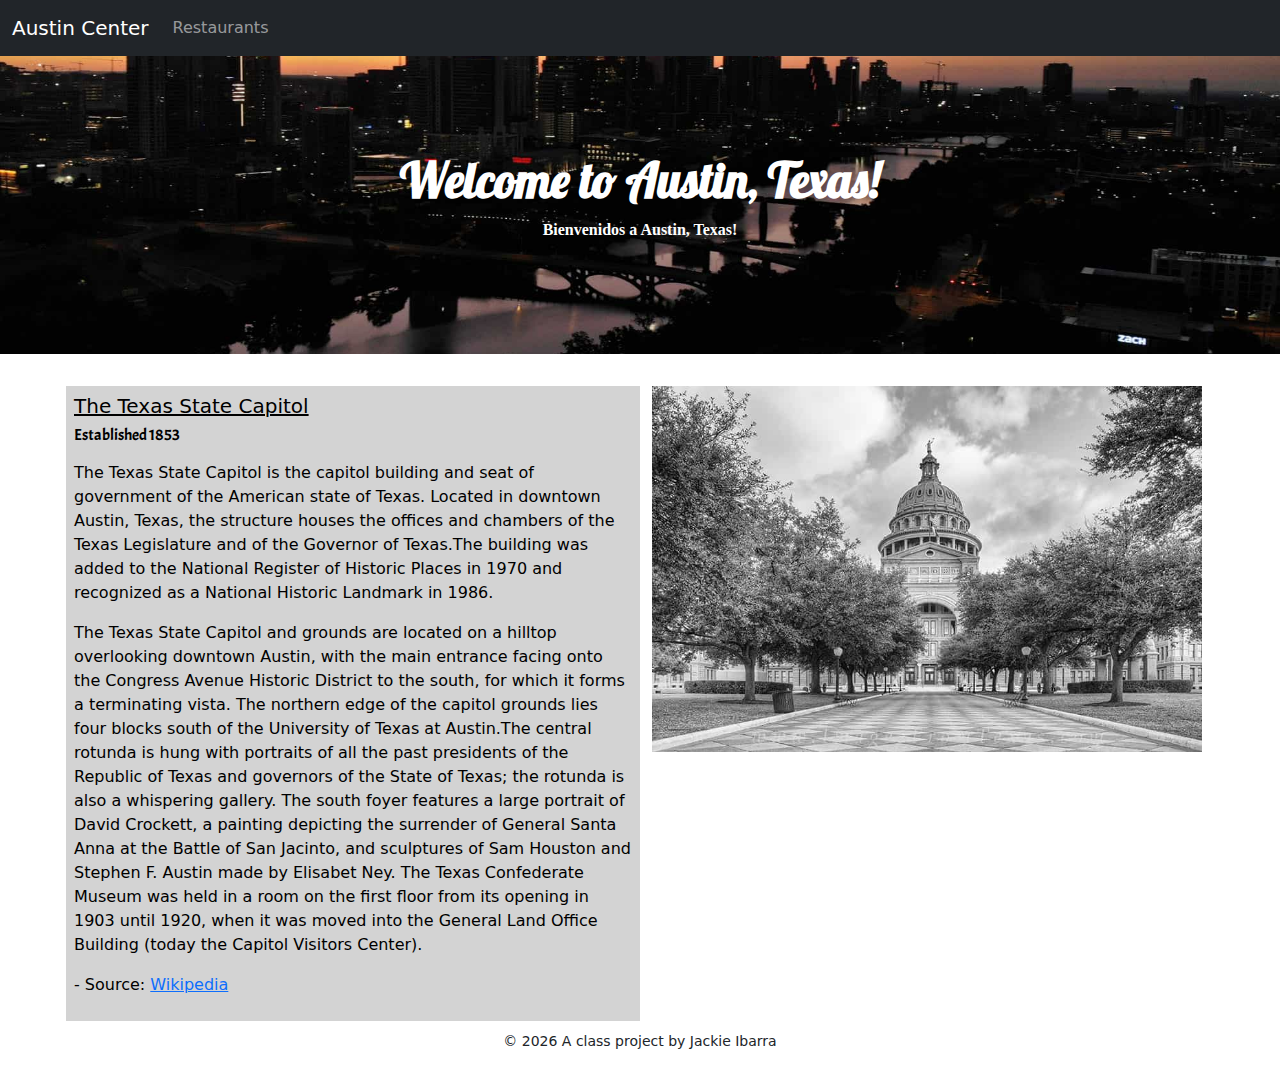
<file: docs/blog/texas-state-capitol.html>
<!doctype html>
<html lang="en">
  <!-- A Intro to Coding for Journalists class project -->
  <head>
    <title> Welcome to Austin |</title>
    <meta name="description" content=" Landmarks ">
    <meta charset="utf-8">
    <meta http-equiv="X-UA-Compatible" content="IE=edge"/>
    <meta name="viewport" content="width=device-width, initial-scale=1, maximum-scale=1">
    <link rel="stylesheet" href="../css/main.css">
    <link rel="preconnect" href="https://fonts.googleapis.com">
    <link rel="preconnect" href="https://fonts.gstatic.com" crossorigin>
    <link href="https://fonts.googleapis.com/css2?family=Acme&family=Indie+Flower&display=swap" rel="stylesheet">
    <link rel="preconnect" href="https://fonts.googleapis.com">
    <link rel="preconnect" href="https://fonts.gstatic.com" crossorigin>
    <link href="https://fonts.googleapis.com/css2?family=Acme&family=Indie+Flower&family=Lobster&display=swap" rel="stylesheet">
  </head>
  <body>
    <nav class="navbar navbar-expand-lg navbar-dark bg-dark">
  <div class="container-fluid">
    <a class="navbar-brand" href="../index.html">Austin Center</a>
    <button class="navbar-toggler" type="button" data-bs-toggle="collapse" data-bs-target="#navbarNavDropdown" aria-controls="navbarNavDropdown" aria-expanded="false" aria-label="Toggle navigation">
      <span class="navbar-toggler-icon"></span>
    </button>
  <div class="collapse navbar-collapse" id="navbarNavDropdown">
    <ul class="navbar-nav">
      <li class="nav-item">
         <a class="nav-link" href="../restaurants.html">Restaurants</a>
      </li>
    </ul>
    </div>
  </div>
</nav>
    <div id="jumbo" class="p-5 mb-4 bg-light">
  <div class="container-fluid py-5 text-center">
    <h1 class="display-5 fw-bold">Welcome to Austin, Texas!</h1>
    <p id= "subheader" class= "fw-bold">Bienvenidos a Austin, Texas!</p>
  </div>
</div>

    
  <article class="container p-2">
    <div class="row">
      <div id= "blog" class="col-md-6 p-2">
        <h5 class= "subheads">The Texas State Capitol</h5>
        <h6 class= "subhead"> Established 1853 </h6>
        <p> <p>The Texas State Capitol is the capitol building and seat of government of the American state of Texas. Located in downtown Austin, Texas, the structure houses the offices and chambers of the Texas Legislature and of the Governor of Texas.The building was added to the National Register of Historic Places in 1970 and recognized as a National Historic Landmark in 1986.</p>
<p>The Texas State Capitol and grounds are located on a hilltop overlooking downtown Austin, with the main entrance facing onto the Congress Avenue Historic District to the south, for which it forms a terminating vista. The northern edge of the capitol grounds lies four blocks south of the University of Texas at Austin.The central rotunda is hung with portraits of all the past presidents of the Republic of Texas and governors of the State of Texas; the rotunda is also a whispering gallery. The south foyer features a large portrait of David Crockett, a painting depicting the surrender of General Santa Anna at the Battle of San Jacinto, and sculptures of Sam Houston and Stephen F. Austin made by Elisabet Ney. The Texas Confederate Museum was held in a room on the first floor from its opening in 1903 until 1920, when it was moved into the General Land Office Building (today the Capitol Visitors Center).</p>
<p>- Source: <a href="https://en.wikipedia.org/wiki/Texas_State_Capitol">Wikipedia</a></p> </p>
      </div>
      <div class="col-md-6">
        <img src="../img/texas-state-capitol-bw.jpg" alt="landmark in black and white" class="img-fluid mb-4">
        


      </div>
    </div>
  </article>


    <footer>
<p id="legal" class="center-block text-center">
  <small>&copy; <span class="copyright-year"></span>
  A class project by Jackie Ibarra
</p>
</footer>


    <script src="../js/jquery.js"></script>
    <script src="../js/popper.js"></script>
    <script src="../js/bootstrap.js"></script>
    <script src="../js/scripts.js"></script>
  </body>
</html>
</file>
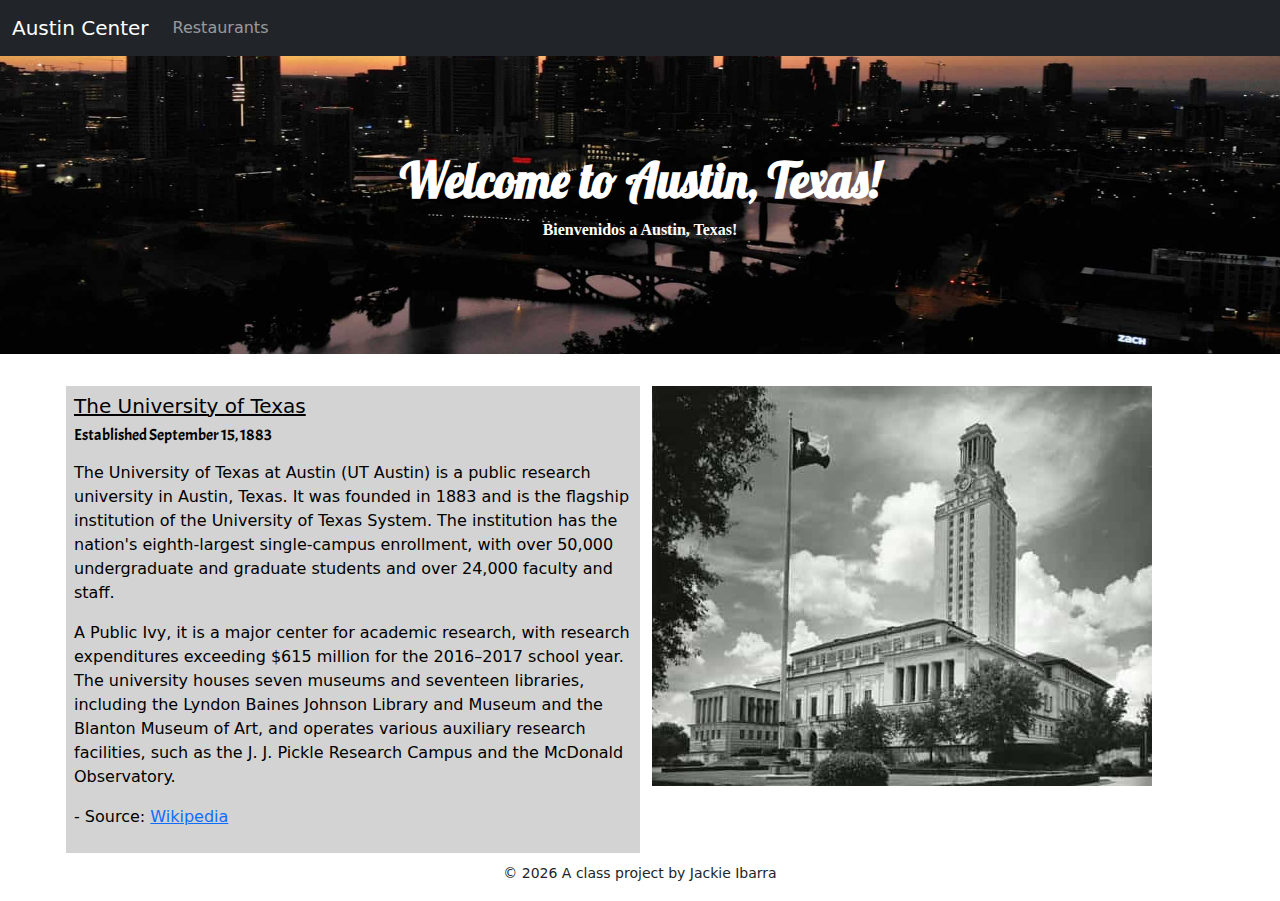
<file: docs/blog/university-of-texas.html>
<!doctype html>
<html lang="en">
  <!-- A Intro to Coding for Journalists class project -->
  <head>
    <title> Welcome to Austin |</title>
    <meta name="description" content=" Landmarks ">
    <meta charset="utf-8">
    <meta http-equiv="X-UA-Compatible" content="IE=edge"/>
    <meta name="viewport" content="width=device-width, initial-scale=1, maximum-scale=1">
    <link rel="stylesheet" href="../css/main.css">
    <link rel="preconnect" href="https://fonts.googleapis.com">
    <link rel="preconnect" href="https://fonts.gstatic.com" crossorigin>
    <link href="https://fonts.googleapis.com/css2?family=Acme&family=Indie+Flower&display=swap" rel="stylesheet">
    <link rel="preconnect" href="https://fonts.googleapis.com">
    <link rel="preconnect" href="https://fonts.gstatic.com" crossorigin>
    <link href="https://fonts.googleapis.com/css2?family=Acme&family=Indie+Flower&family=Lobster&display=swap" rel="stylesheet">
  </head>
  <body>
    <nav class="navbar navbar-expand-lg navbar-dark bg-dark">
  <div class="container-fluid">
    <a class="navbar-brand" href="../index.html">Austin Center</a>
    <button class="navbar-toggler" type="button" data-bs-toggle="collapse" data-bs-target="#navbarNavDropdown" aria-controls="navbarNavDropdown" aria-expanded="false" aria-label="Toggle navigation">
      <span class="navbar-toggler-icon"></span>
    </button>
  <div class="collapse navbar-collapse" id="navbarNavDropdown">
    <ul class="navbar-nav">
      <li class="nav-item">
         <a class="nav-link" href="../restaurants.html">Restaurants</a>
      </li>
    </ul>
    </div>
  </div>
</nav>
    <div id="jumbo" class="p-5 mb-4 bg-light">
  <div class="container-fluid py-5 text-center">
    <h1 class="display-5 fw-bold">Welcome to Austin, Texas!</h1>
    <p id= "subheader" class= "fw-bold">Bienvenidos a Austin, Texas!</p>
  </div>
</div>

    
  <article class="container p-2">
    <div class="row">
      <div id= "blog" class="col-md-6 p-2">
        <h5 class= "subheads">The University of Texas</h5>
        <h6 class= "subhead"> Established September 15, 1883 </h6>
        <p> <p>The University of Texas at Austin (UT Austin) is a public research university in Austin, Texas. It was founded in 1883 and is the flagship institution of the University of Texas System. The institution has the nation's eighth-largest single-campus enrollment, with over 50,000 undergraduate and graduate students and over 24,000 faculty and staff.</p><p>A Public Ivy, it is a major center for academic research, with research expenditures exceeding $615 million for the 2016–2017 school year. The university houses seven museums and seventeen libraries, including the Lyndon Baines Johnson Library and Museum and the Blanton Museum of Art, and operates various auxiliary research facilities, such as the J. J. Pickle Research Campus and the McDonald Observatory.</p><p>- Source: <a href="https://en.wikipedia.org/wiki/University_of_Texas_at_Austin">Wikipedia</a></p> </p>
      </div>
      <div class="col-md-6">
        <img src="../img/univ-of-tx-bw.jpg" alt="landmark in black and white" class="img-fluid mb-4">
        


      </div>
    </div>
  </article>


    <footer>
<p id="legal" class="center-block text-center">
  <small>&copy; <span class="copyright-year"></span>
  A class project by Jackie Ibarra
</p>
</footer>


    <script src="../js/jquery.js"></script>
    <script src="../js/popper.js"></script>
    <script src="../js/bootstrap.js"></script>
    <script src="../js/scripts.js"></script>
  </body>
</html>
</file>
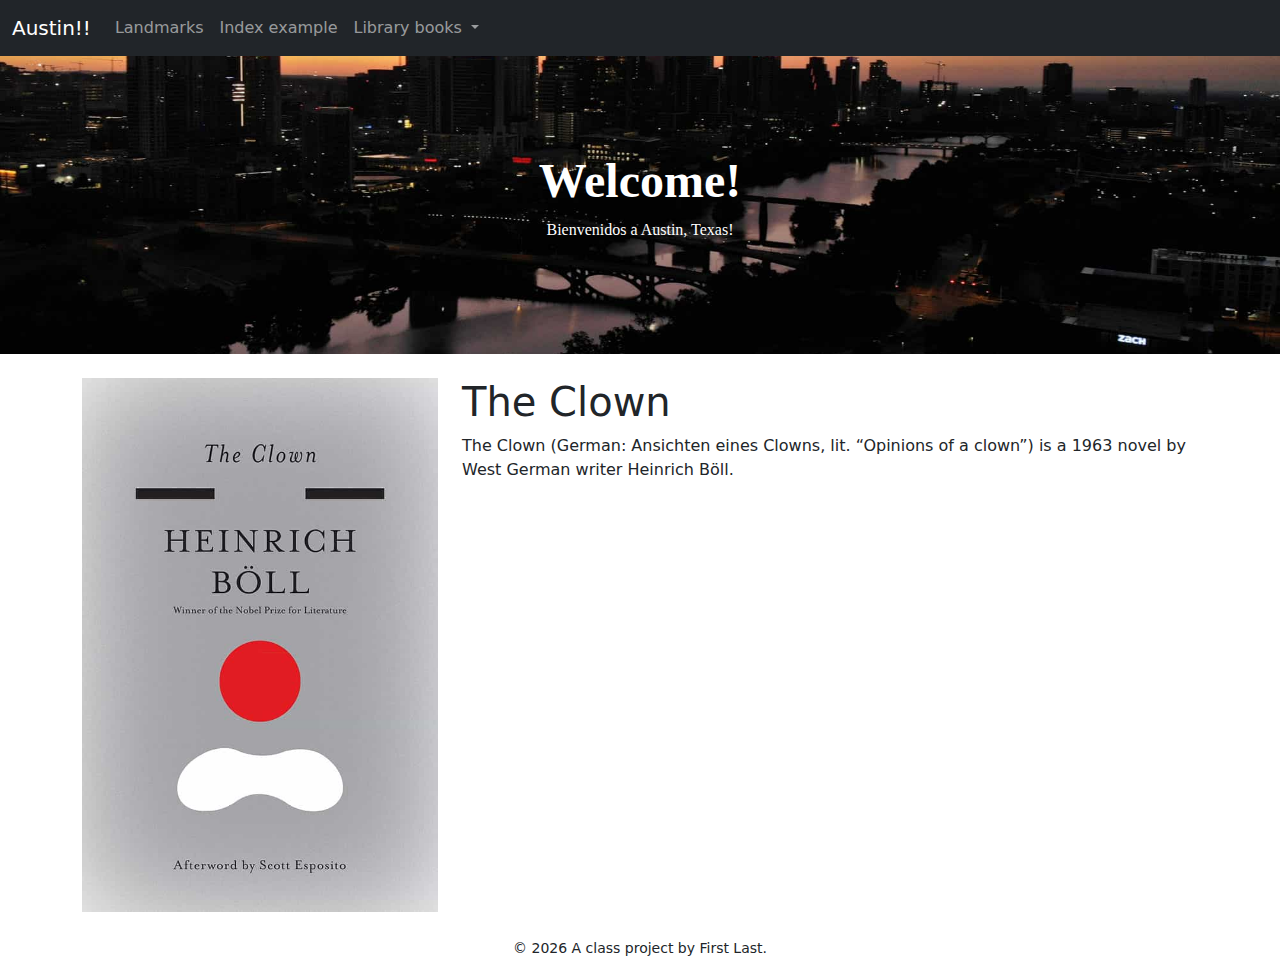
<file: docs/books/the-clown.html>
<!doctype html>
<html lang="en">
  <!-- A Intro to Coding for Journalists class project -->
  <head>
    <title> Welcome to Austin |The Clown</title>
    <meta name="description" content="The Clown by Heinrich Böll">
    <meta charset="utf-8">
    <meta http-equiv="X-UA-Compatible" content="IE=edge"/>
    <meta name="viewport" content="width=device-width, initial-scale=1, maximum-scale=1">
    <link rel="stylesheet" href="../css/main.css">
  </head>
  <body>
    <nav class="navbar navbar-expand-lg navbar-dark bg-dark">
  <div class="container-fluid">
    <a class="navbar-brand" href="../index.html">Austin!!</a>
    <button class="navbar-toggler" type="button" data-bs-toggle="collapse" data-bs-target="#navbarNavDropdown" aria-controls="navbarNavDropdown" aria-expanded="false" aria-label="Toggle navigation">
      <span class="navbar-toggler-icon"></span>
    </button>
  <div class="collapse navbar-collapse" id="navbarNavDropdown">
    <ul class="navbar-nav">
      <li class="nav-item">
         <a class="nav-link" href="../landmarks.html">Landmarks</a>
      </li>
      <li class="nav-item">
         <a class="nav-link" href="../index-example.html">Index example</a>
      </li>
        <li class="nav-item dropdown">
          <a class="nav-link dropdown-toggle" href="#" id="navbarDropdownMenuLink" role="button" data-bs-toggle="dropdown" aria-expanded="false">
            Library books
          </a>
          <ul class="dropdown-menu" aria-labelledby="navbarDropdownMenuLink">
            
            <li><a class="dropdown-item" href="../books/the-clown.html">The Clown</a></li>
            
            <li><a class="dropdown-item" href="../books/the-shipping-news.html">The Shipping News</a></li>
            
            <li><a class="dropdown-item" href="../books/the-hearing-trumpet.html">The Hearing Trumpet</a></li>
            
          </ul>
        </li>
    </ul>
    </div>
  </div>
</nav>
    <div id="jumbo" class="p-5 mb-4 bg-light">
  <div class="container-fluid py-5 text-center">
    <h1 class="display-5 fw-bold">Welcome!</h1>
    <p>Bienvenidos a Austin, Texas!</p>
  </div>
</div>

    
  <article class="container">
    <div class="row">
      <div class="col-sm-4">
          <img src="../img/the-clown.jpg" alt="" class="img-fluid mb-4">
      </div>
      <div class="col-sm-8">
          <h1>The Clown</h1>
          <p>The Clown (German: Ansichten eines Clowns, lit. “Opinions of a clown”) is a 1963 novel by West German writer Heinrich Böll.</p>
      </div>
    </div>
  </article>


    <footer>
<p id="legal" class="center-block text-center">
  <small>&copy; <span class="copyright-year"></span>
  A class project by First Last.
</p>
</footer>


    <script src="../js/jquery.js"></script>
    <script src="../js/popper.js"></script>
    <script src="../js/bootstrap.js"></script>
    <script src="../js/scripts.js"></script>
  </body>
</html>
</file>
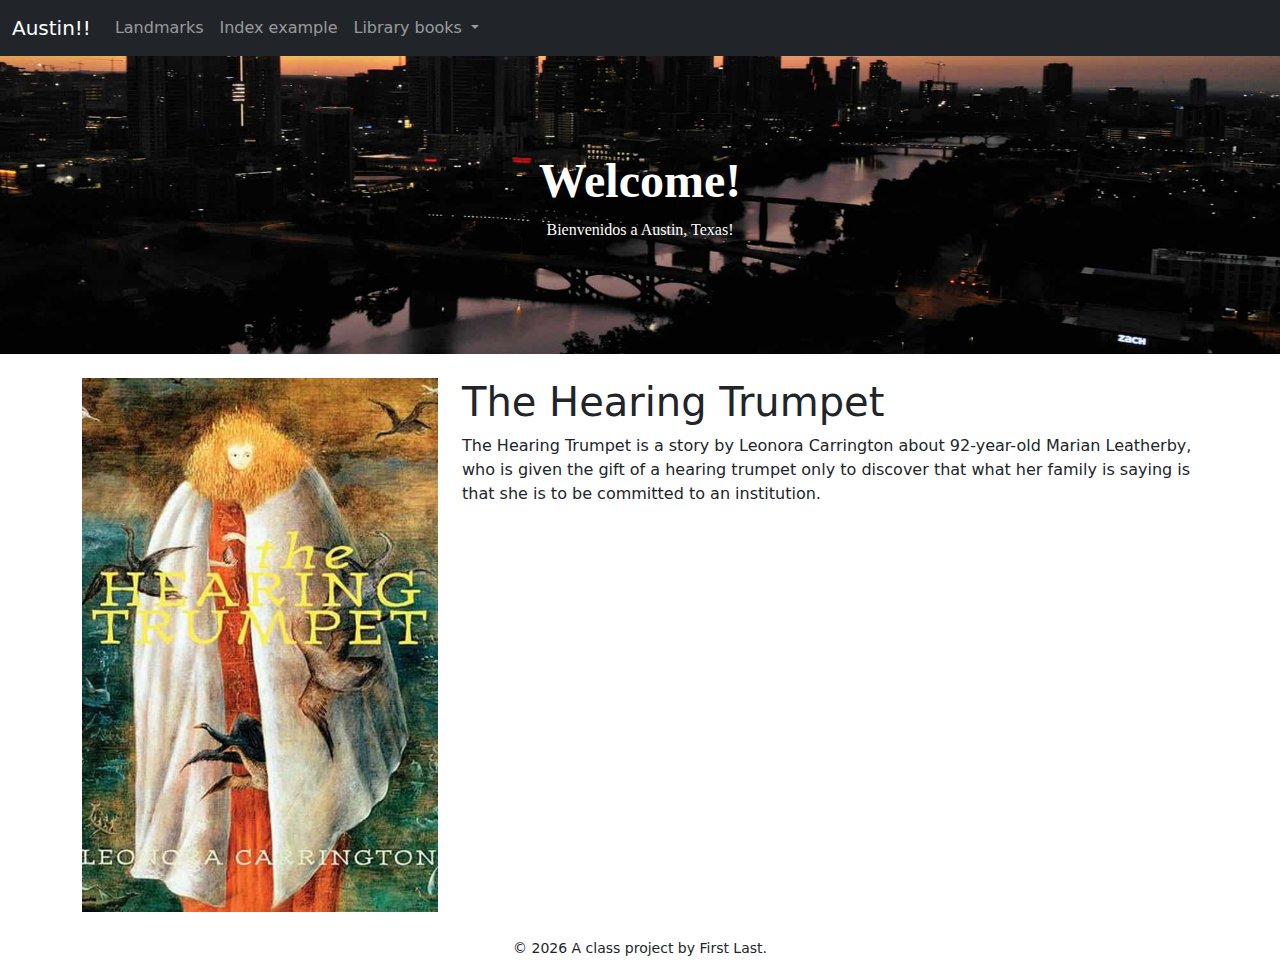
<file: docs/books/the-hearing-trumpet.html>
<!doctype html>
<html lang="en">
  <!-- A Intro to Coding for Journalists class project -->
  <head>
    <title> Welcome to Austin |The Hearing Trumpet</title>
    <meta name="description" content="The Hearing Trumpet by Leonora Carrington">
    <meta charset="utf-8">
    <meta http-equiv="X-UA-Compatible" content="IE=edge"/>
    <meta name="viewport" content="width=device-width, initial-scale=1, maximum-scale=1">
    <link rel="stylesheet" href="../css/main.css">
  </head>
  <body>
    <nav class="navbar navbar-expand-lg navbar-dark bg-dark">
  <div class="container-fluid">
    <a class="navbar-brand" href="../index.html">Austin!!</a>
    <button class="navbar-toggler" type="button" data-bs-toggle="collapse" data-bs-target="#navbarNavDropdown" aria-controls="navbarNavDropdown" aria-expanded="false" aria-label="Toggle navigation">
      <span class="navbar-toggler-icon"></span>
    </button>
  <div class="collapse navbar-collapse" id="navbarNavDropdown">
    <ul class="navbar-nav">
      <li class="nav-item">
         <a class="nav-link" href="../landmarks.html">Landmarks</a>
      </li>
      <li class="nav-item">
         <a class="nav-link" href="../index-example.html">Index example</a>
      </li>
        <li class="nav-item dropdown">
          <a class="nav-link dropdown-toggle" href="#" id="navbarDropdownMenuLink" role="button" data-bs-toggle="dropdown" aria-expanded="false">
            Library books
          </a>
          <ul class="dropdown-menu" aria-labelledby="navbarDropdownMenuLink">
            
            <li><a class="dropdown-item" href="../books/the-clown.html">The Clown</a></li>
            
            <li><a class="dropdown-item" href="../books/the-shipping-news.html">The Shipping News</a></li>
            
            <li><a class="dropdown-item" href="../books/the-hearing-trumpet.html">The Hearing Trumpet</a></li>
            
          </ul>
        </li>
    </ul>
    </div>
  </div>
</nav>
    <div id="jumbo" class="p-5 mb-4 bg-light">
  <div class="container-fluid py-5 text-center">
    <h1 class="display-5 fw-bold">Welcome!</h1>
    <p>Bienvenidos a Austin, Texas!</p>
  </div>
</div>

    
  <article class="container">
    <div class="row">
      <div class="col-sm-4">
          <img src="../img/the-hearing-trumpet.jpg" alt="" class="img-fluid mb-4">
      </div>
      <div class="col-sm-8">
          <h1>The Hearing Trumpet</h1>
          <p>The Hearing Trumpet is a story by Leonora Carrington about 92-year-old Marian Leatherby, who is given the gift of a hearing trumpet only to discover that what her family is saying is that she is to be committed to an institution.</p>
      </div>
    </div>
  </article>


    <footer>
<p id="legal" class="center-block text-center">
  <small>&copy; <span class="copyright-year"></span>
  A class project by First Last.
</p>
</footer>


    <script src="../js/jquery.js"></script>
    <script src="../js/popper.js"></script>
    <script src="../js/bootstrap.js"></script>
    <script src="../js/scripts.js"></script>
  </body>
</html>
</file>
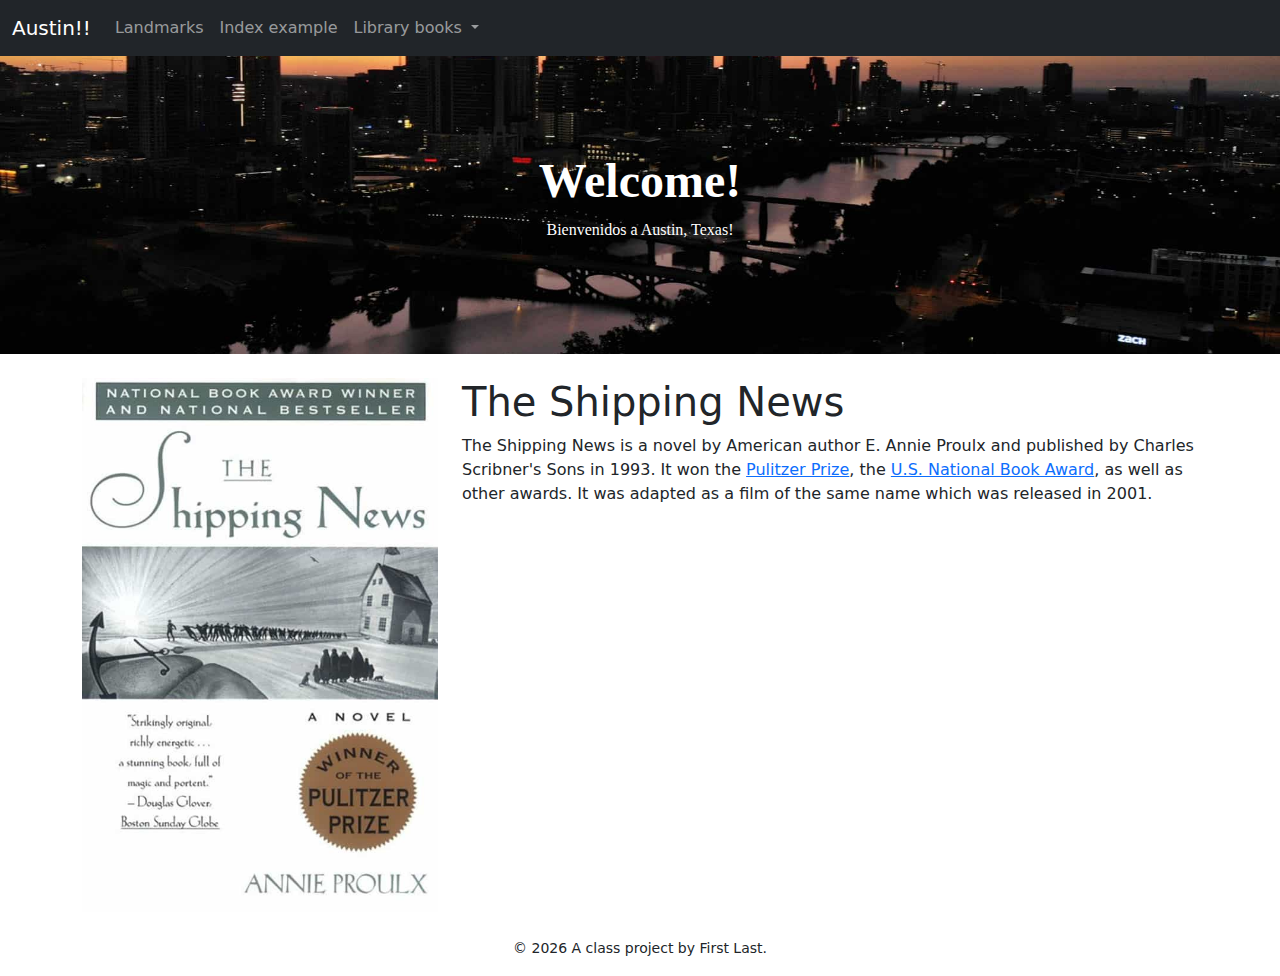
<file: docs/books/the-shipping-news.html>
<!doctype html>
<html lang="en">
  <!-- A Intro to Coding for Journalists class project -->
  <head>
    <title> Welcome to Austin |The Shipping News</title>
    <meta name="description" content="The Shipping News by Annie Proulx">
    <meta charset="utf-8">
    <meta http-equiv="X-UA-Compatible" content="IE=edge"/>
    <meta name="viewport" content="width=device-width, initial-scale=1, maximum-scale=1">
    <link rel="stylesheet" href="../css/main.css">
  </head>
  <body>
    <nav class="navbar navbar-expand-lg navbar-dark bg-dark">
  <div class="container-fluid">
    <a class="navbar-brand" href="../index.html">Austin!!</a>
    <button class="navbar-toggler" type="button" data-bs-toggle="collapse" data-bs-target="#navbarNavDropdown" aria-controls="navbarNavDropdown" aria-expanded="false" aria-label="Toggle navigation">
      <span class="navbar-toggler-icon"></span>
    </button>
  <div class="collapse navbar-collapse" id="navbarNavDropdown">
    <ul class="navbar-nav">
      <li class="nav-item">
         <a class="nav-link" href="../landmarks.html">Landmarks</a>
      </li>
      <li class="nav-item">
         <a class="nav-link" href="../index-example.html">Index example</a>
      </li>
        <li class="nav-item dropdown">
          <a class="nav-link dropdown-toggle" href="#" id="navbarDropdownMenuLink" role="button" data-bs-toggle="dropdown" aria-expanded="false">
            Library books
          </a>
          <ul class="dropdown-menu" aria-labelledby="navbarDropdownMenuLink">
            
            <li><a class="dropdown-item" href="../books/the-clown.html">The Clown</a></li>
            
            <li><a class="dropdown-item" href="../books/the-shipping-news.html">The Shipping News</a></li>
            
            <li><a class="dropdown-item" href="../books/the-hearing-trumpet.html">The Hearing Trumpet</a></li>
            
          </ul>
        </li>
    </ul>
    </div>
  </div>
</nav>
    <div id="jumbo" class="p-5 mb-4 bg-light">
  <div class="container-fluid py-5 text-center">
    <h1 class="display-5 fw-bold">Welcome!</h1>
    <p>Bienvenidos a Austin, Texas!</p>
  </div>
</div>

    
  <article class="container">
    <div class="row">
      <div class="col-sm-4">
          <img src="../img/the-shipping-news.jpg" alt="" class="img-fluid mb-4">
      </div>
      <div class="col-sm-8">
          <h1>The Shipping News</h1>
          <p>The Shipping News is a novel by American author E. Annie Proulx and published by Charles Scribner's Sons in 1993. It won the <a href="https://www.pulitzer.org/winners/e-annie-proulx">Pulitzer Prize</a>, the <a href="https://www.nationalbook.org/books/shipping-news/">U.S. National Book Award</a>, as well as other awards. It was adapted as a film of the same name which was released in 2001.</p>
      </div>
    </div>
  </article>


    <footer>
<p id="legal" class="center-block text-center">
  <small>&copy; <span class="copyright-year"></span>
  A class project by First Last.
</p>
</footer>


    <script src="../js/jquery.js"></script>
    <script src="../js/popper.js"></script>
    <script src="../js/bootstrap.js"></script>
    <script src="../js/scripts.js"></script>
  </body>
</html>
</file>
